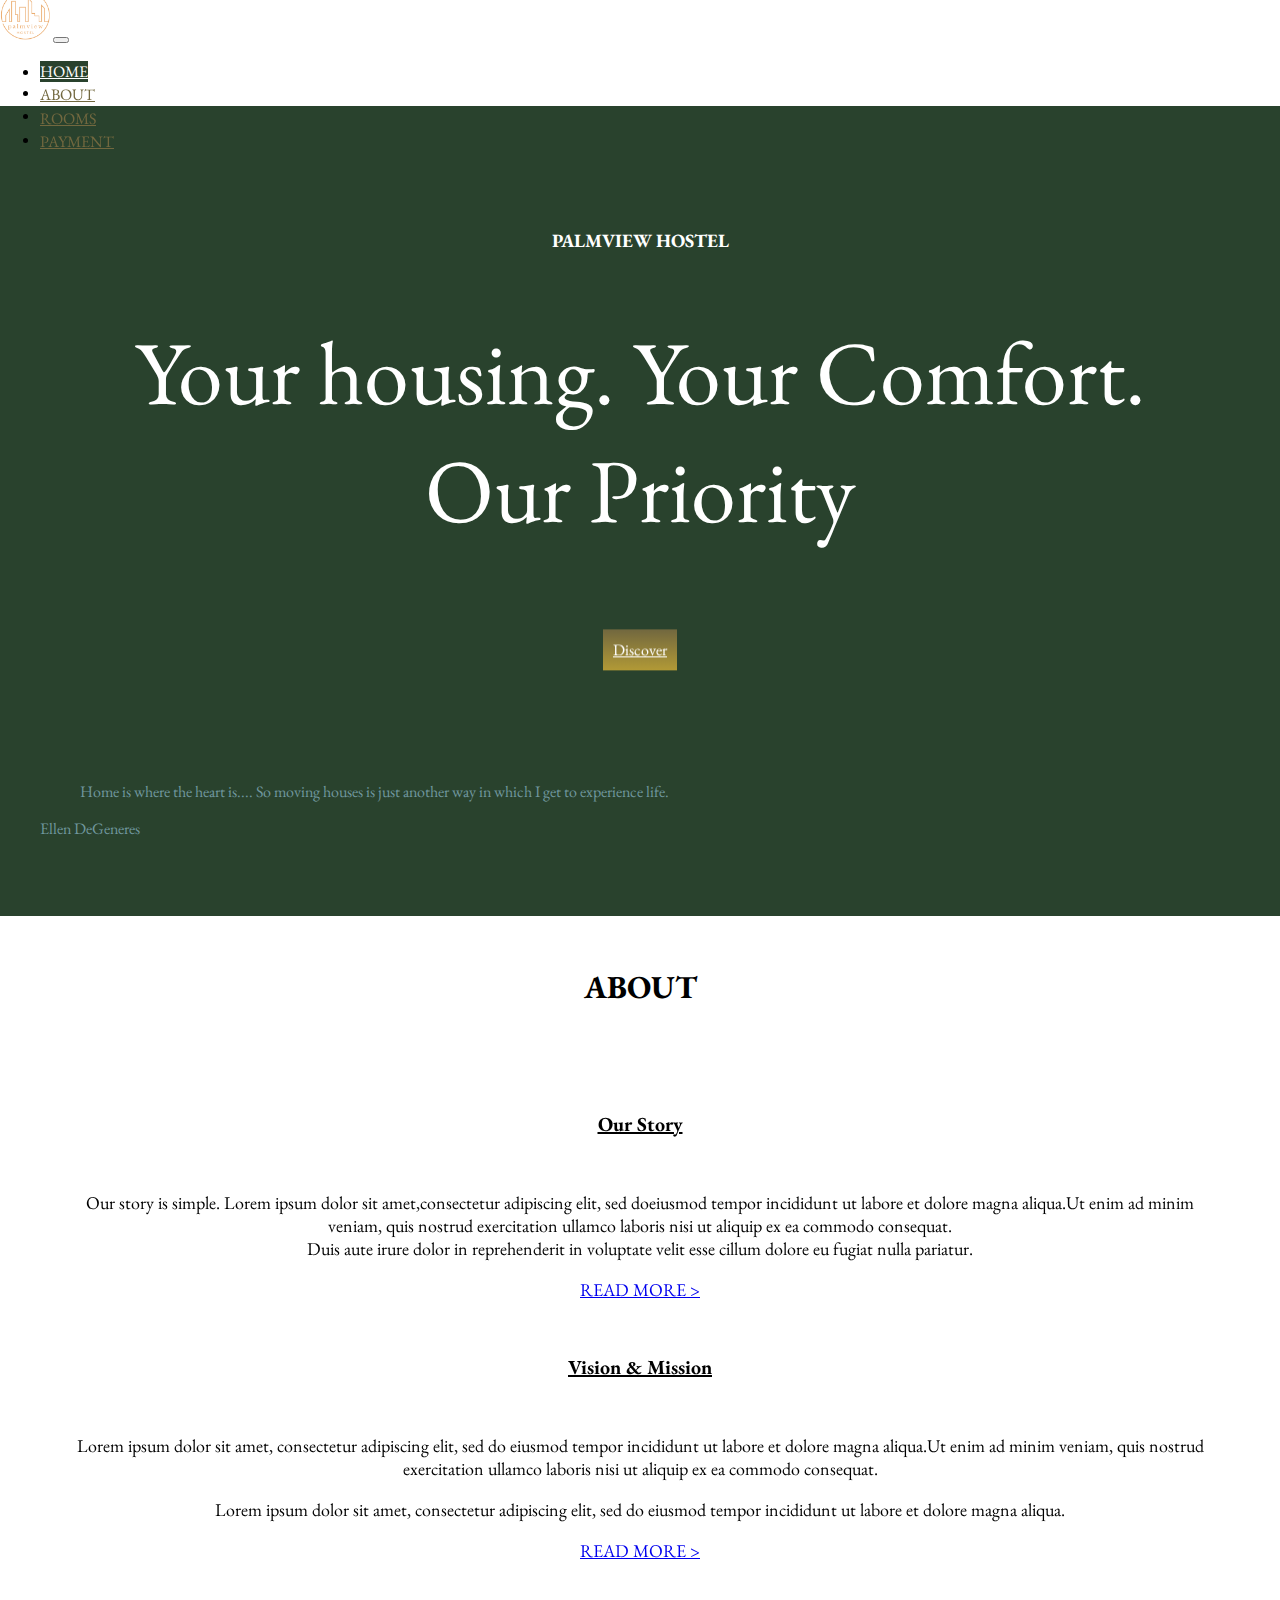
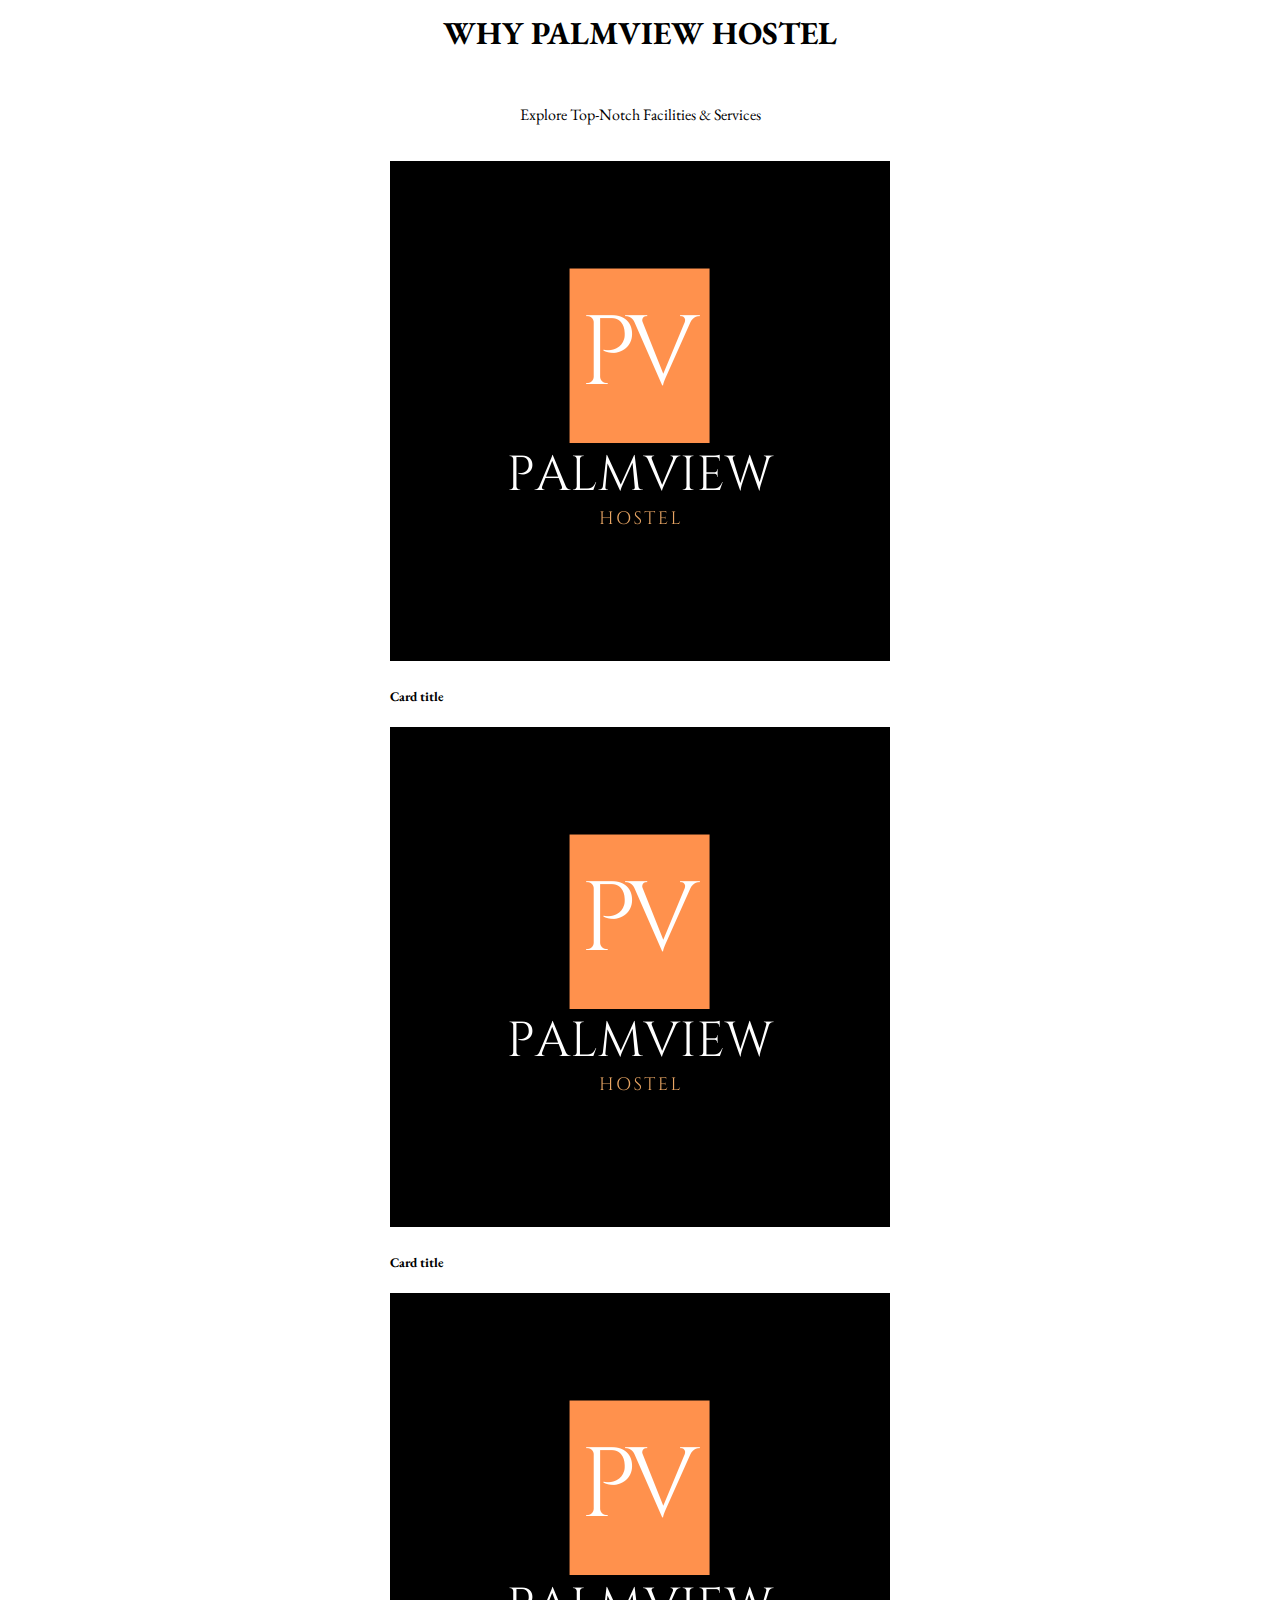
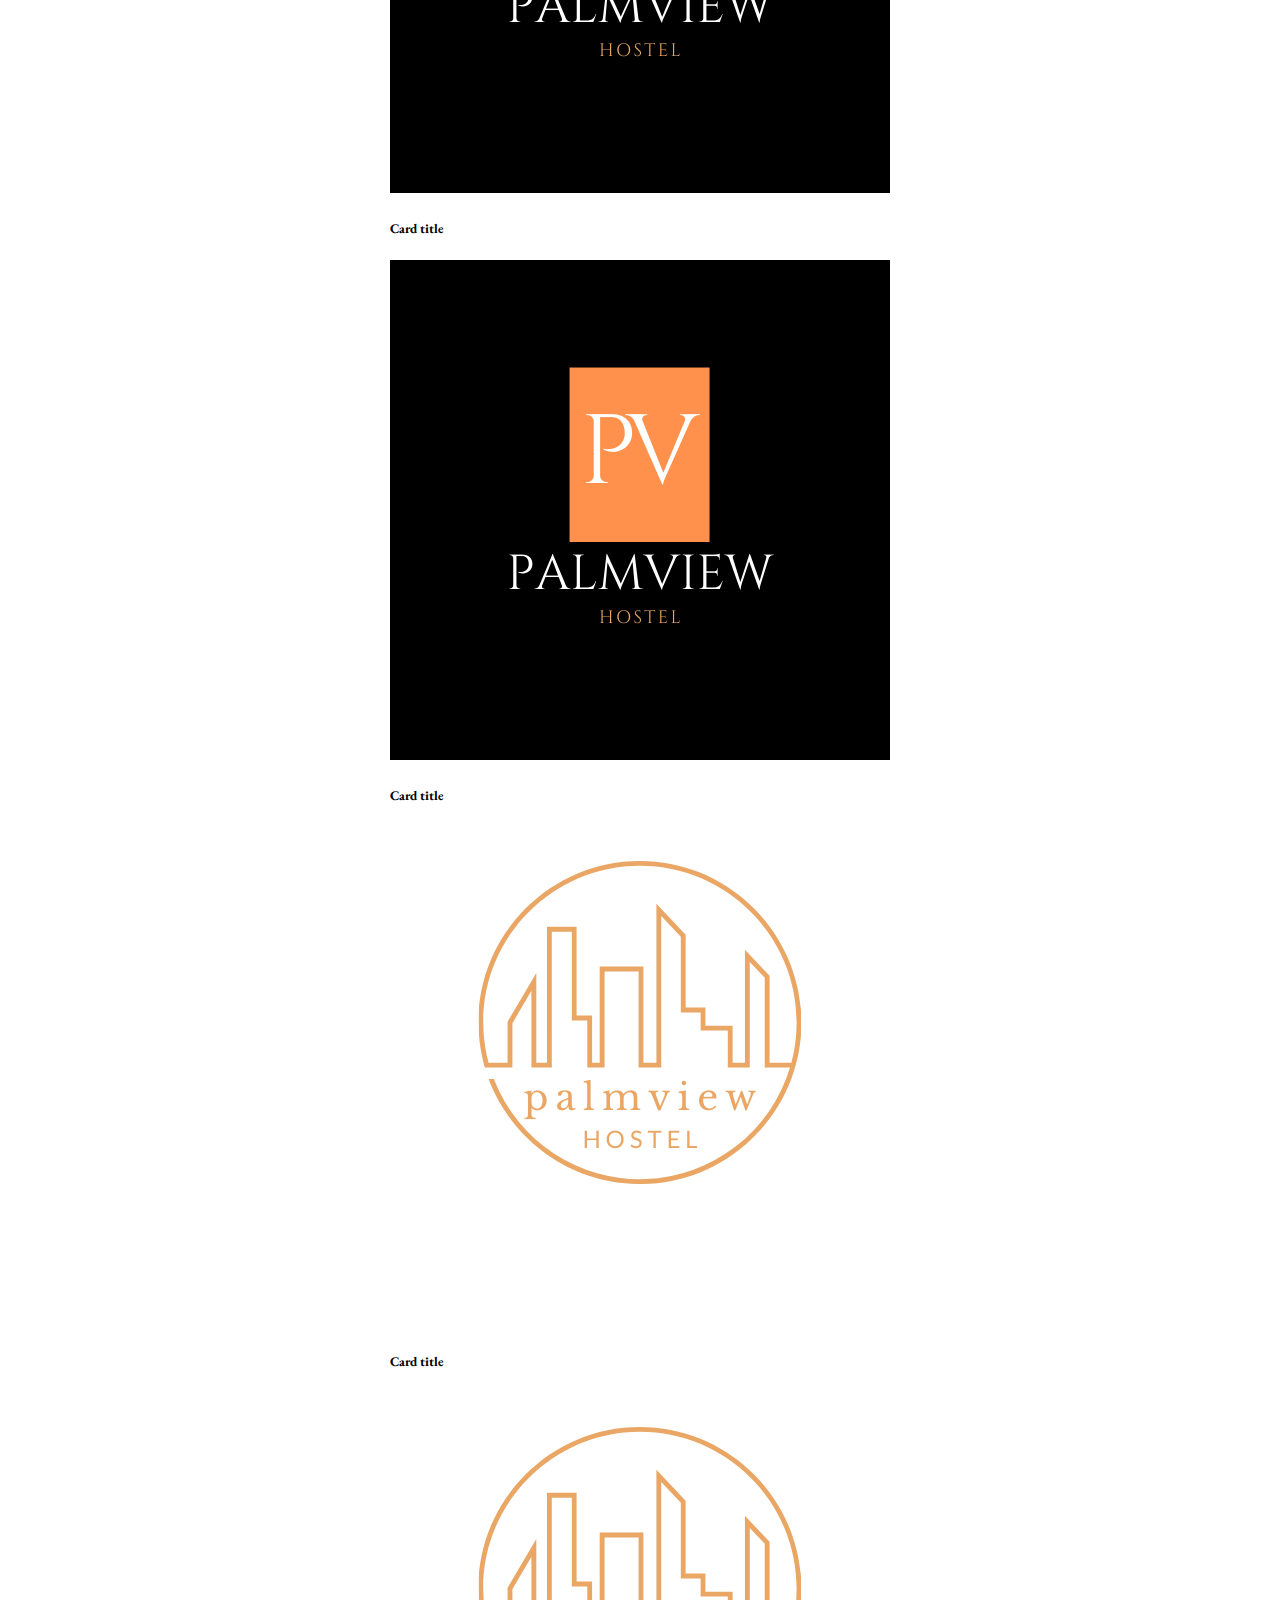
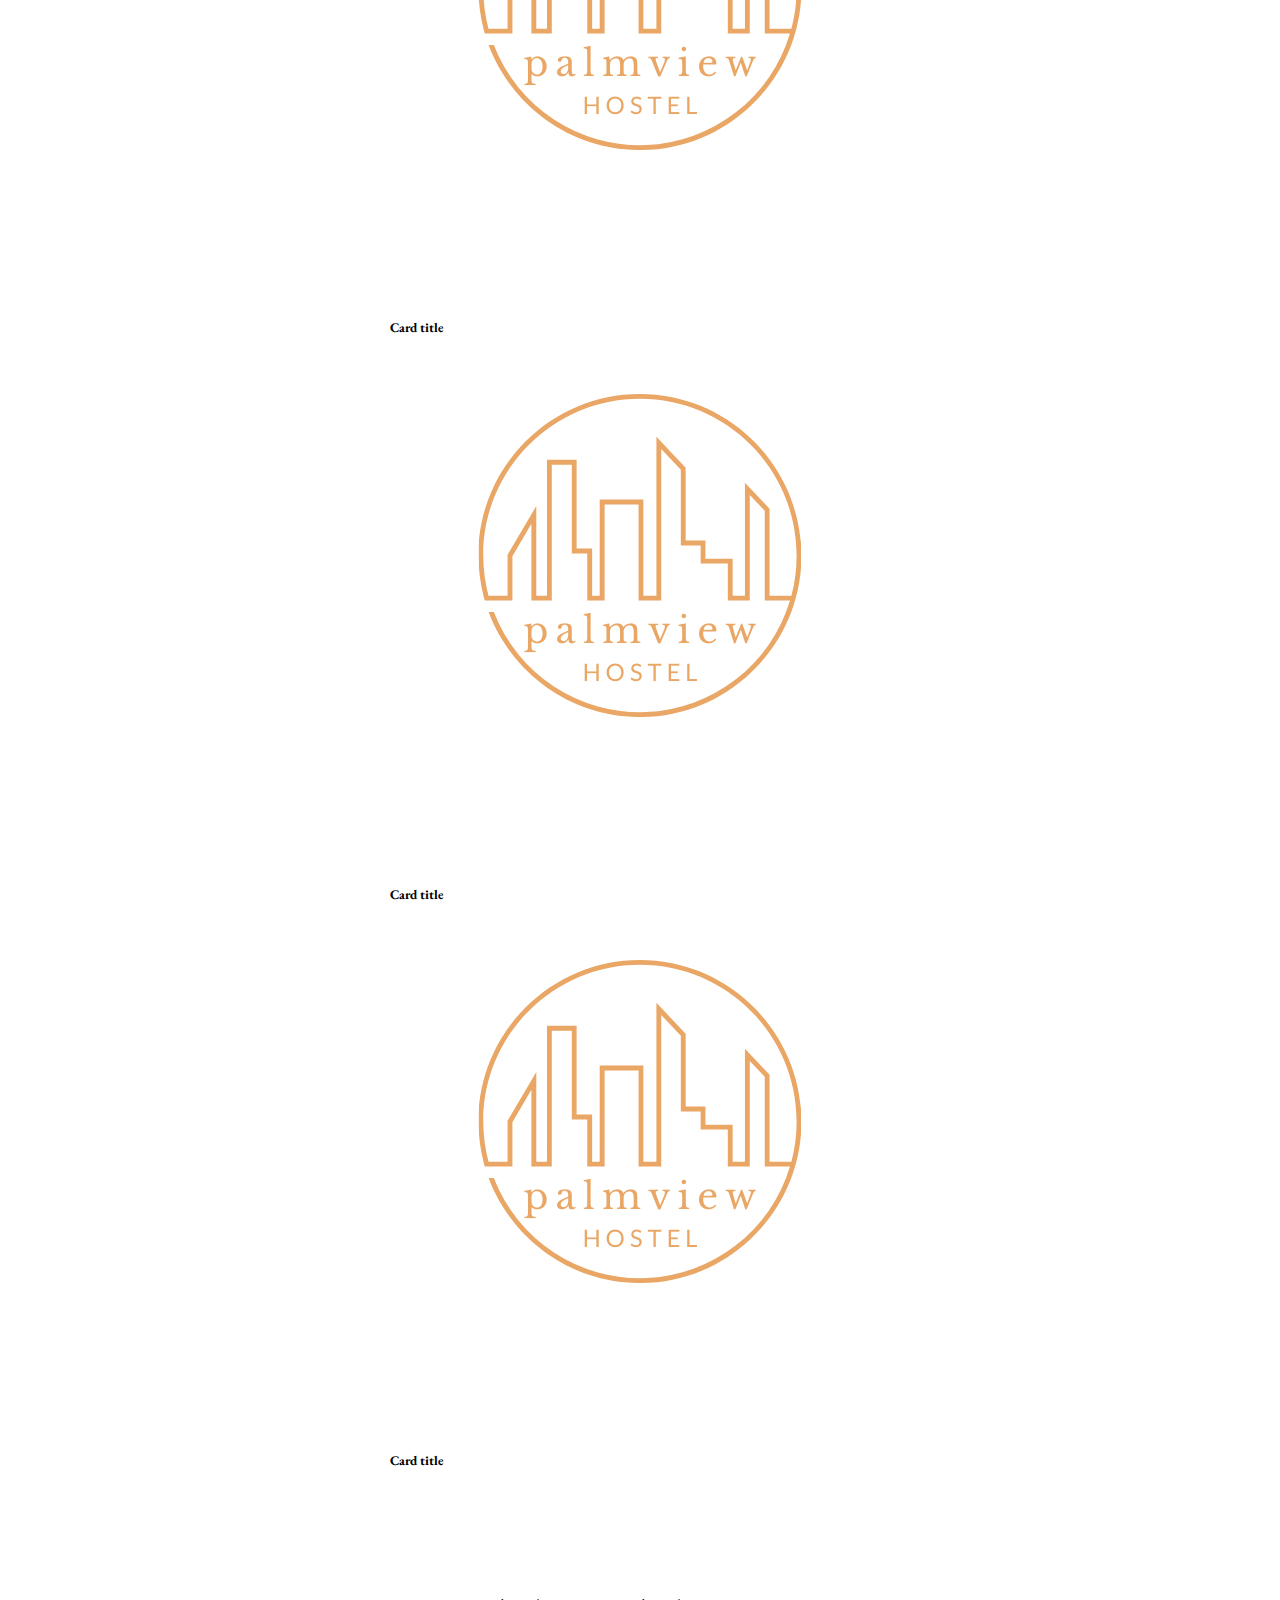
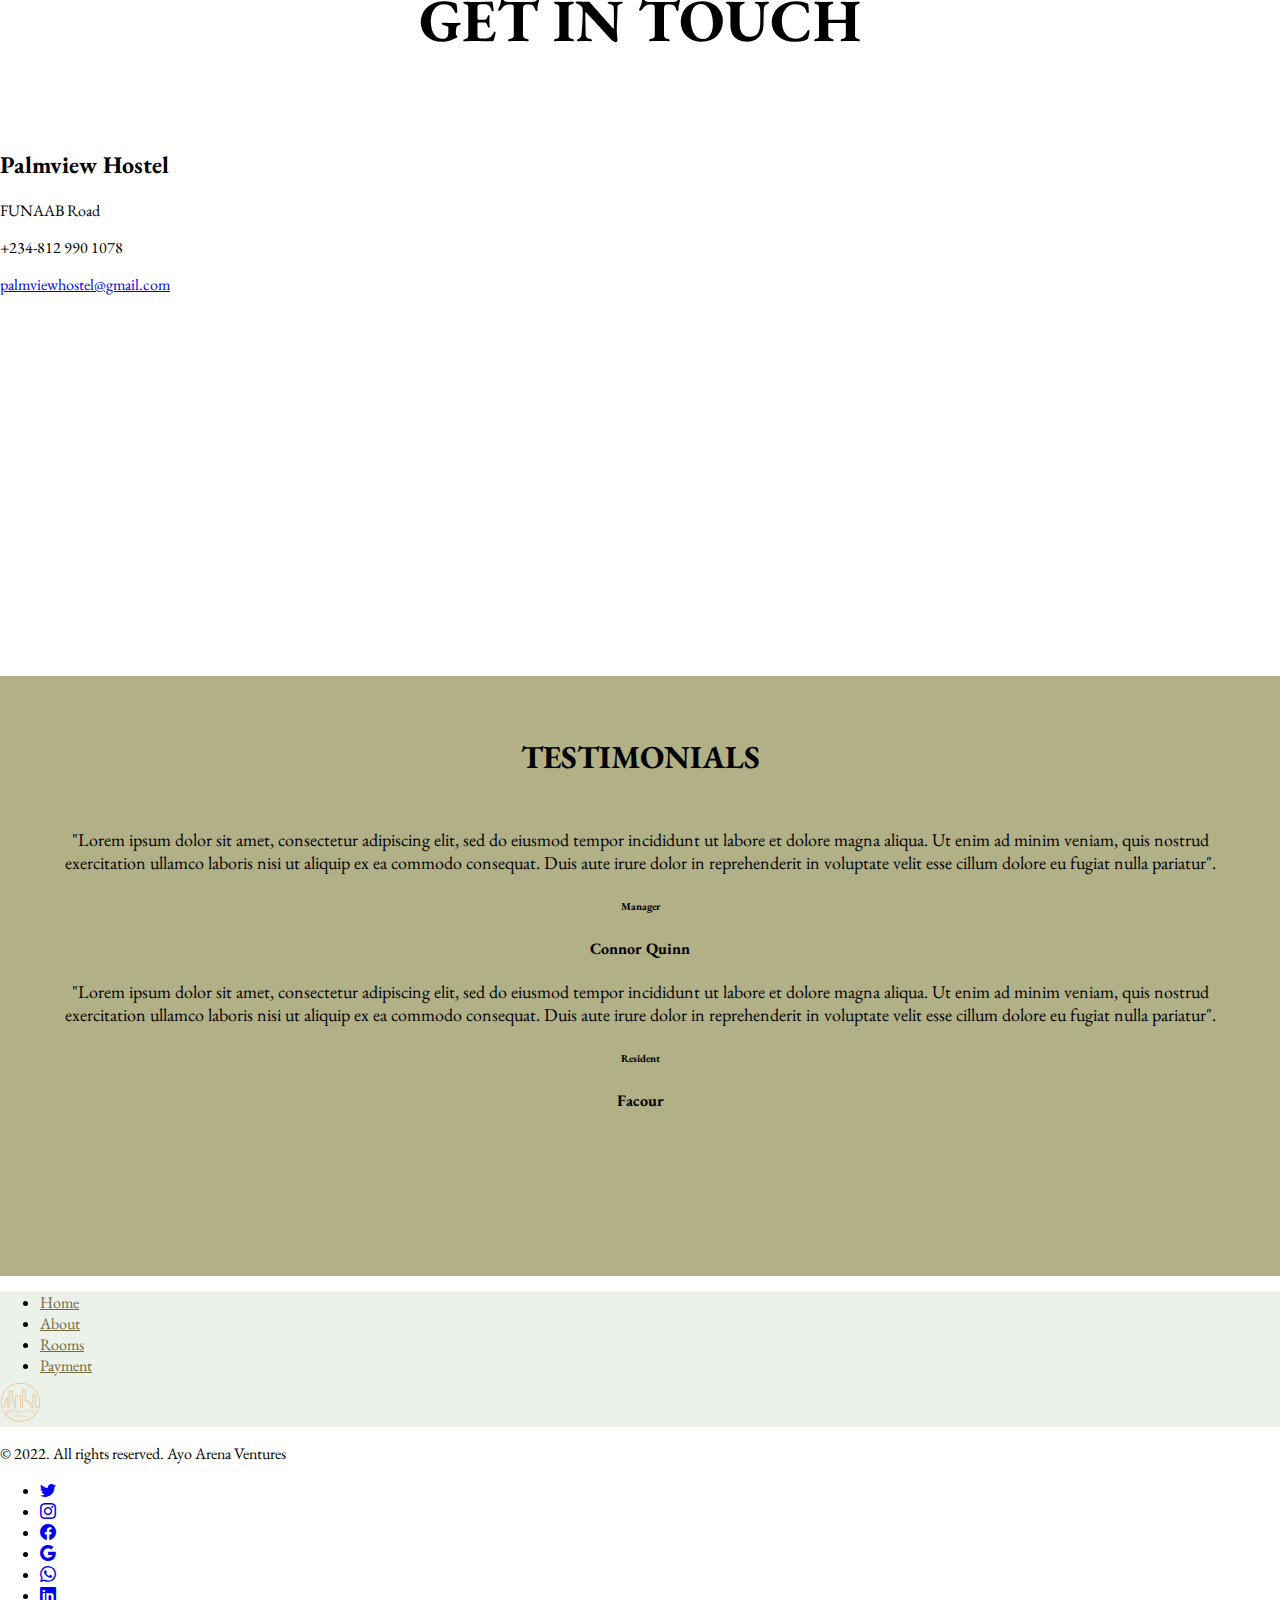
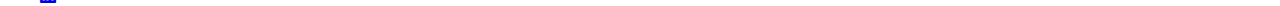
<file: index.html>
<!doctype html>
<html lang="en">
  <head>
    <!-- Required meta tags -->
    <meta charset="utf-8">
    <meta name="viewport" content="width=device-width, initial-scale=1">

    <!-- Bootstrap CSS -->
    <link href="https://cdn.jsdelivr.net/npm/bootstrap@5.1.3/dist/css/bootstrap.min.css" rel="stylesheet" integrity="sha384-1BmE4kWBq78iYhFldvKuhfTAU6auU8tT94WrHftjDbrCEXSU1oBoqyl2QvZ6jIW3" crossorigin="anonymous">
    <link rel="stylesheet" href="https://cdn.jsdelivr.net/npm/bootstrap-icons@1.7.2/font/bootstrap-icons.css">

    <link rel="preconnect" href="https://fonts.googleapis.com">
    <link rel="preconnect" href="https://fonts.gstatic.com" crossorigin>
    <link href="https://fonts.googleapis.com/css2?family=EB+Garamond&display=swap" rel="stylesheet">

    <link rel="stylesheet" href="assets/css/style.css">

    <script src="https://cdn.jsdelivr.net/npm/bootstrap@5.1.3/dist/js/bootstrap.bundle.min.js" integrity="sha384-ka7Sk0Gln4gmtz2MlQnikT1wXgYsOg+OMhuP+IlRH9sENBO0LRn5q+8nbTov4+1p" crossorigin="anonymous"></script>
   
    <title>Palmview Hostel</title>
  </head>
  <body>
      <section class="header">
        <div class="container-md">
          <header class="d-flex flex-wrap justify-content-center py-3 mb-44 border-bottom">
            <a href="index.html" class="d-flex align-items-center mb-3 mb-md-0 me-md-auto text-dark text-decoration-none">
              <img src="images/logo.png" alt="logo"></a>
              <!-- <span class="fs-4"></span> -->
            </a>
            <button class="navbar-toggler" type="button" data-bs-toggle="collapse" data-bs-target="#navbarTogglerDemo02" aria-controls="navbarTogglerDemo02" aria-expanded="false" aria-label="Toggle navigation">
              <span class="navbar-toggler-icon"></span>
            </button>
            <!-- <div class="collapse navbar-collapse" id="navbarTogglerDemo02"> -->
              <ul class="nav nav-pills">
                <li class="nav-item active"><a href="index.html" class="nav-link" aria-current="page">HOME</a></li>
                <li class="nav-item"><a href="about.html" class="nav-link hvr-underline-from-center">ABOUT</a></li>
                <li class="nav-item"><a href="rooms.html" class="nav-link hvr-underline-from-center">ROOMS</a></li>
                <li class="nav-item"><a href="payment.html" class="nav-link hvr-underline-from-center">PAYMENT</a></li>
              <!-- <li class="nav-item"><a href="#" class="nav-link">Incoming</a></li> -->
              </ul>
            </div>
          </header>
        </div>

        <div class="landing_page">
          <div class="container">
            <div class="text-box ">
              <h3>PALMVIEW HOSTEL</h3>
              <h1>Your housing. Your Comfort.<br> Our Priority</h1>
              <a class="btn btn-lg col-3 hvr-grow" href="rooms.html" role="button">Discover</a>
            </div>
            <figure class="text-end">
              <blockquote class="blockquote">
                <p>Home is where the heart is.... So moving houses is just another way in which I get to experience life.</p>
              </blockquote>
              <figcaption class="blockquote-footer">
                Ellen DeGeneres 
              </figcaption>
            </figure>
          </div>
        </div>
      </section>

      <section class="about">
        <div class="container">
          <div class="about-title-text text-center">
              <h1>ABOUT</h1>
          </div>
          <div class="about-text">
            <div class="row">
              <div class="col-md-6 hvr-grow">
                <h5><u>Our Story</u></h5>
                <p class="text-start">Our story is simple. Lorem ipsum dolor sit amet,consectetur adipiscing elit, sed doeiusmod tempor incididunt ut labore et dolore magna aliqua.Ut enim ad minim veniam, quis nostrud exercitation ullamco laboris nisi ut aliquip ex ea commodo consequat.
                  <br class="text-start">Duis aute irure dolor in reprehenderit in voluptate velit esse cillum dolore eu fugiat nulla pariatur. </p>
                  <a class="btn btn-outline-dark" href="about.html" role="button">READ MORE &gt;</a>
              </div>
              <div class="col-md-6"></div>
            </div>
            <div class="row my-5">
              <div class="col-md-6"> </div>
              <div class="col-md-6 hvr-grow">
                <h5><u>Vision & Mission</u></h5>
                <p class="text-start">Lorem ipsum dolor sit amet, consectetur adipiscing elit, sed do eiusmod tempor incididunt ut labore et dolore magna aliqua.Ut enim ad minim veniam, quis nostrud exercitation ullamco laboris nisi ut aliquip ex ea commodo consequat.</p>
                <p class="text-start">Lorem ipsum dolor sit amet, consectetur adipiscing elit, sed do eiusmod tempor incididunt ut labore et dolore magna aliqua.</p>
                <a class="btn btn-outline-dark" href="about.html" role="button">READ MORE &gt;</a>
              </div> 
            </div>
          </div>
        </div>

        <div class="container">
          <div class="services text-center">
            <h1> WHY PALMVIEW HOSTEL</h1>
          </div>
          <p class="services-text">Explore Top-Notch Facilities & Services</p>
          <div id="carouselExampleSlidesOnly" class="carousel slide" data-bs-ride="carousel">
            <div class="carousel-inner">
              <div class="carousel-item active">
                <div class="row row-cols-1 row-cols-md-4 g-4">
                  <div class="col">
                    <div class="card h-100">
                      <img src="images/palmview.png" class="card-img-top" alt="...">
                      <div class="card-body">
                        <h5 class="card-title text-center">Card title</h5>
                      </div>
                    </div>
                  </div>
                  <div class="col">
                    <div class="card h-100">
                      <img src="images/palmview.png" class="card-img-top" alt="...">
                      <div class="card-body">
                        <h5 class="card-title text-center">Card title</h5>
                      </div>
                    </div>
                  </div>
                  <div class="col">
                    <div class="card h-100">
                      <img src="images/palmview.png" class="card-img-top" alt="...">
                      <div class="card-body">
                        <h5 class="card-title text-center">Card title</h5>
                      </div>
                    </div>
                  </div>
                  <div class="col">
                    <div class="card h-100">
                      <img src="images/palmview.png" class="card-img-top" alt="...">
                      <div class="card-body">
                        <h5 class="card-title text-center">Card title</h5>
                      </div>
                    </div>
                  </div>
                </div>
              </div>
              <div class="carousel-item">
                <div class="row row-cols-1 row-cols-md-4 g-4">
                  <div class="col">
                    <div class="card h-100">
                      <img src="images/PV.png" class="card-img-top" alt="...">
                      <div class="card-body">
                        <h5 class="card-title text-center">Card title</h5>
                      </div>
                    </div>
                  </div>
                  <div class="col">
                    <div class="card h-100">
                      <img src="images/PV.png" class="card-img-top" alt="...">
                      <div class="card-body">
                        <h5 class="card-title text-center">Card title</h5>
                      </div>
                    </div>
                  </div>
                  <div class="col">
                    <div class="card h-100">
                      <img src="images/PV.png" class="card-img-top" alt="...">
                      <div class="card-body">
                        <h5 class="card-title text-center">Card title</h5>
                      </div>
                    </div>
                  </div>
                  <div class="col">
                    <div class="card h-100">
                      <img src="images/PV.png" class="card-img-top" alt="...">
                      <div class="card-body">
                        <h5 class="card-title text-center">Card title</h5>
                      </div>
                    </div>
                  </div>
                </div>
              </div>
            </div>
          </div>
        </div>

        <div class="container">
          <div class="location">
            <h1>GET IN TOUCH</h1>
          </div>
          <div class="row align-items-center">
            <div class="col-md-6">
              <div class="address">
                <h2 class="">Palmview Hostel</h2>
                <p class="">FUNAAB Road</p>
                <p class="">+234-812 990 1078</p>
                <p class="">
                  <a href="mailto:palmviewhostel@gmail.com">palmviewhostel@gmail.com</a>
                </p>
              </div>
            </div>
            <div class="col-md-6">
              <div class="address">
                <iframe src="https://www.google.com/maps/embed?pb=!1m14!1m12!1m3!1d63341.58809917395!2d3.35872!3d7.143424!2m3!1f0!2f0!3f0!3m2!1i1024!2i768!4f13.1!5e0!3m2!1sen!2sng!4v1626821930050!5m2!1sen!2sng"  style="border:0;" allowfullscreen="" loading="lazy", alt="google-maps-address"></iframe>
              </div>
            </div>    
          </div> 
        </div>
        
        <div class="testimonials">
          <div class="container">
            <h1>TESTIMONIALS</h1>
            <div id="carouselExampleSlidesOnly" class="carousel slide" data-bs-ride="carousel">
              <div class="carousel-inner">
                <div class="carousel-item active container">
                  <p class="text-align-center">"Lorem ipsum dolor sit amet, consectetur adipiscing elit, sed do eiusmod tempor incididunt ut labore et dolore magna aliqua. Ut enim ad minim veniam, quis nostrud exercitation ullamco laboris nisi ut aliquip ex ea commodo consequat. Duis aute irure dolor in reprehenderit in voluptate velit esse cillum dolore eu fugiat nulla pariatur".</p>
                  <h6 class="text-align-center">Manager</h6>
                  <h4 class="text-align-center">Connor Quinn<br>
                </div>
                <div class="carousel-item container">
                <p class="text-align-center">"Lorem ipsum dolor sit amet, consectetur adipiscing elit, sed do eiusmod tempor incididunt ut labore et dolore magna aliqua. Ut enim ad minim veniam, quis nostrud exercitation ullamco laboris nisi ut aliquip ex ea commodo consequat. Duis aute irure dolor in reprehenderit in voluptate velit esse cillum dolore eu fugiat nulla pariatur".</p>
                  <h6 class="text-align-center">Resident</h6>
                  <h4 class="text-align-center">Facour<br>
                </div>
              </div>
            </div>
          </div>
        </div>
        
      </section>

      <footer class="py-2s">
        <div class="container">
          <ul class="nav justify-content-center border-bottom pb- mb-2">
            <li class="nav-item"><a href="index.html" class="nav-link px-2 text-decoration-none text-mut">Home</a></li>
            <li class="nav-item"><a href="about.html" class="nav-link px-2 text-mute">About</a></li>
            <li class="nav-item"><a href="rooms.html" class="nav-link px-2 text-mute">Rooms</a></li>
            <li class="nav-item"><a href="payment.html" class="nav-link px-2 text-mute">Payment</a></li>
            <!-- <li class="nav-item"><a href="#" class="nav- link px-2 text-mute">laolj</a></li> -->
          </ul>
  
          <div class="row align-items-center justify-content-center">
              <div class="col-md-6">
                <div class="copy d-flex align-items-center">
                  <a href="index.html" class="mb-3 me-2 mb-md-2 text-decoration-none">
                    <img src="images/logo.png" alt="logo" class="logo">
                  </a>
                  <p class="text-muted">&copy; 2022. All rights reserved. Ayo Arena Ventures</p>
                </div>
              </div>
              <div class="col-md-6">
                <ul class="social list-unstyled d-flex align-items-center justify-content-end">
                  <li class="ms-3"><a class="text-muted" href="www.twitter.com"><i class="bi bi-twitter"></i></a></li>
                  <li class="ms-3"><a class="text-muted" href="www.instagram.com"><i class="bi bi-instagram"></i></a></li>
                  <li class="ms-3"><a class="text-muted" href="www.facebook.com"><i class="bi bi-facebook"></i></a></li>
                  <li class="ms-3"><a class="text-muted" href="www.google.com"><i class="bi bi-google"></i></a></li>
                  <li class="ms-3"><a class="text-muted" href="whatsapp.com"><i class="bi bi-whatsapp"></i></a></li>
                  <li class="ms-3"><a class="text-muted" href="www.linkedin.com"><i class="bi bi-linkedin"></i></a></li>
                </ul>
              </div>
          </div>
        </div>       
      </footer>    

  </body>
</html>
</file>
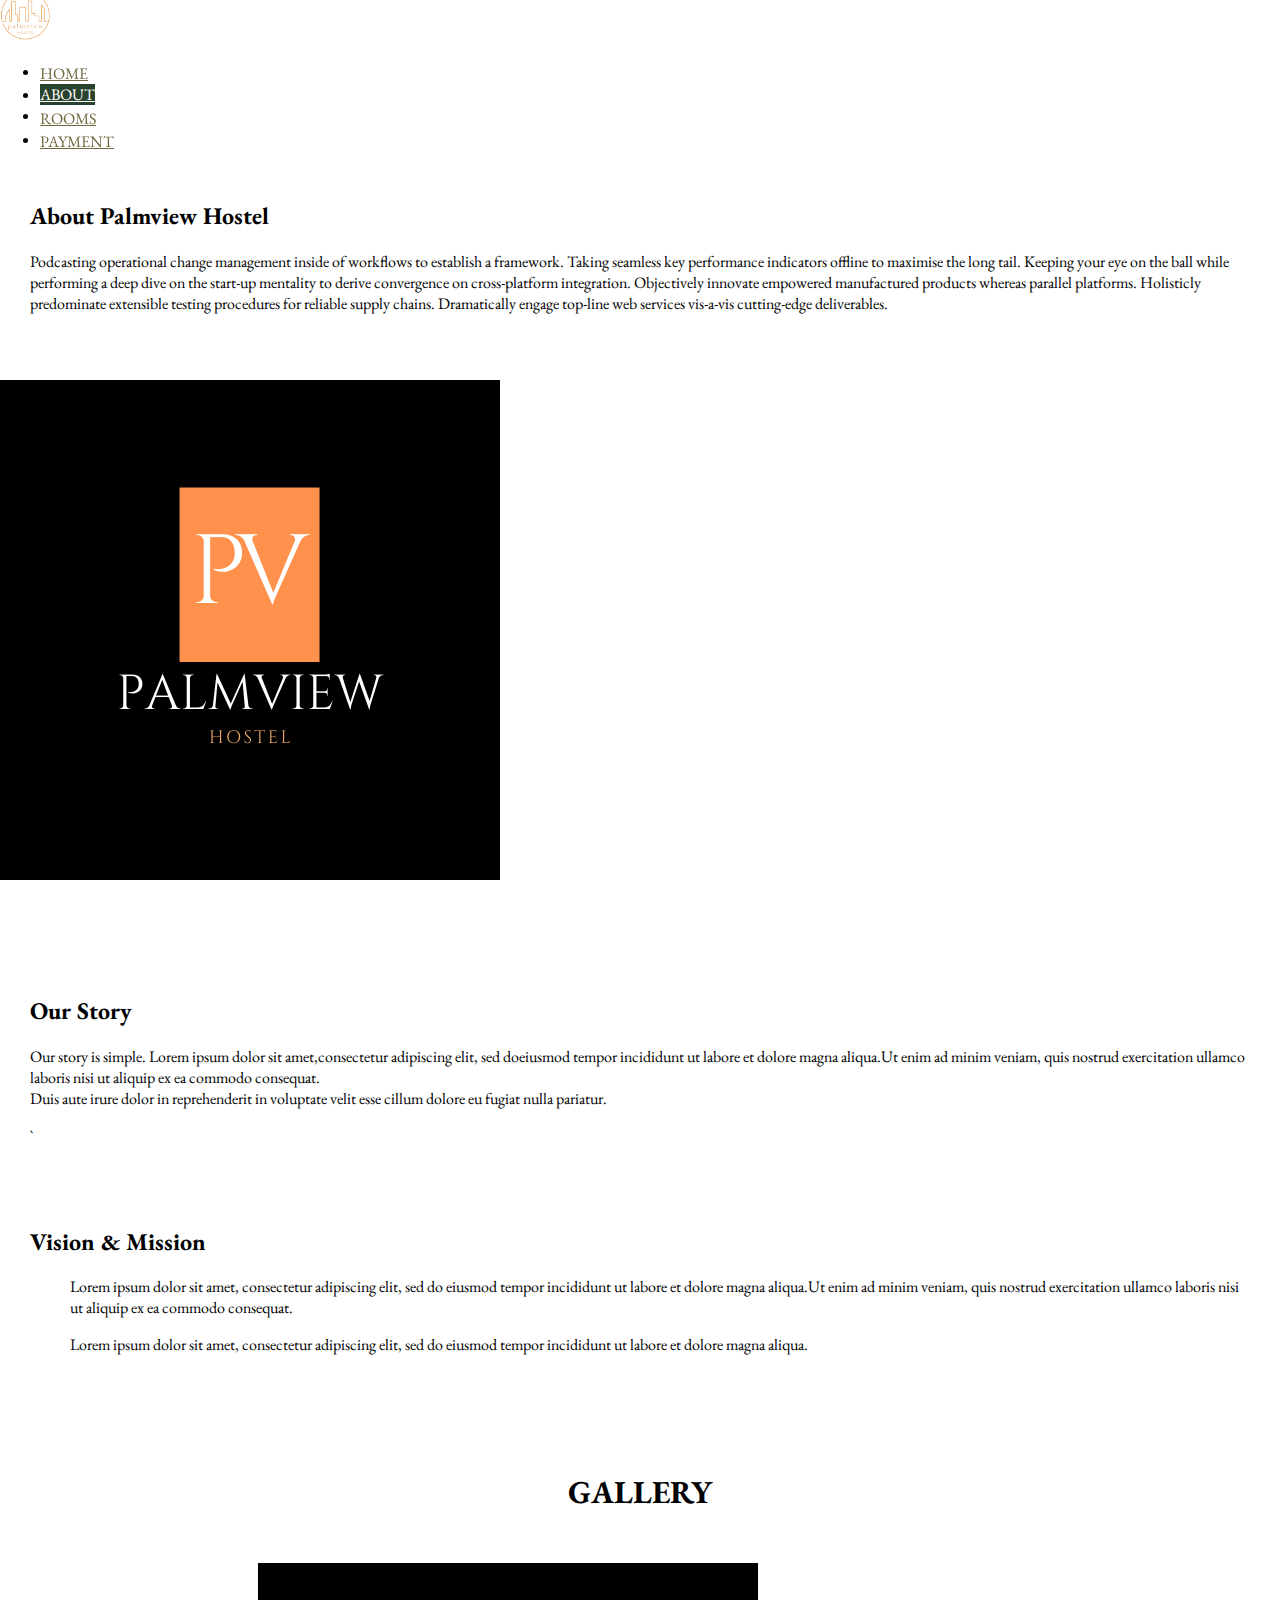
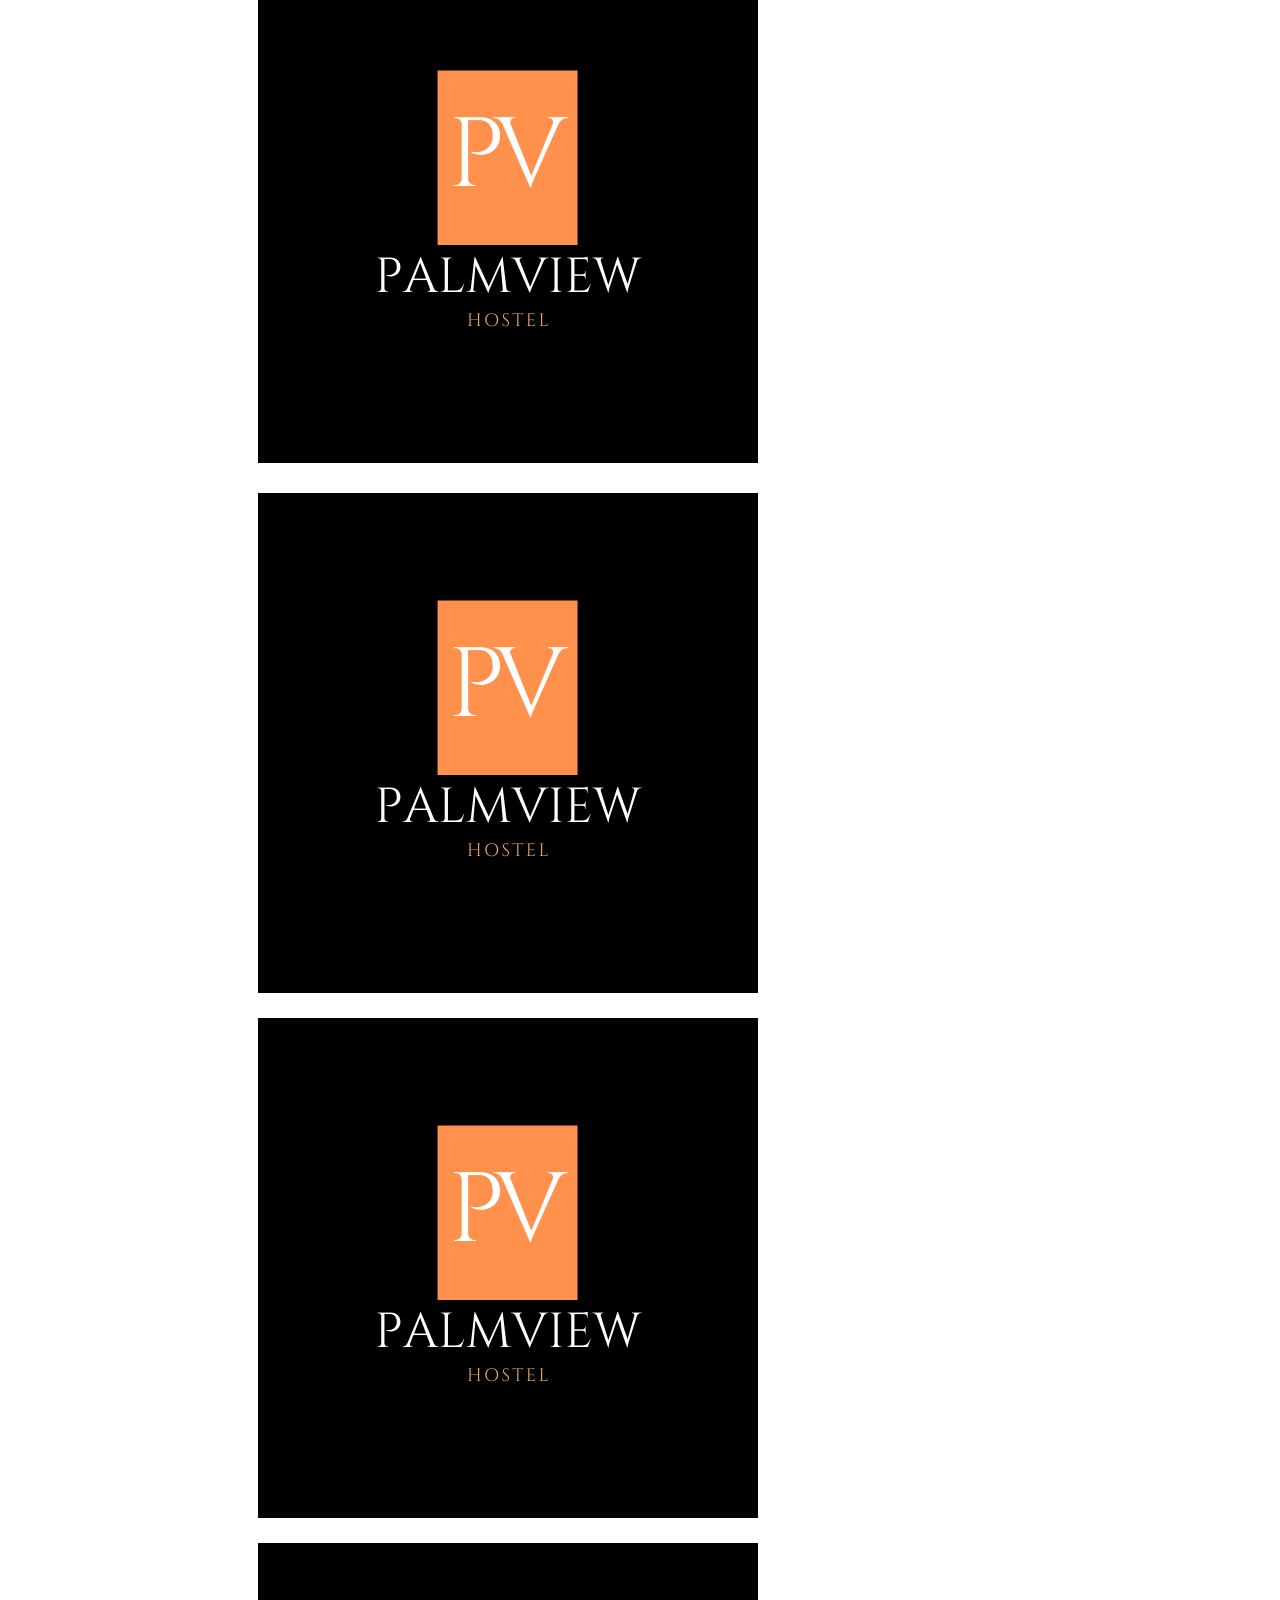
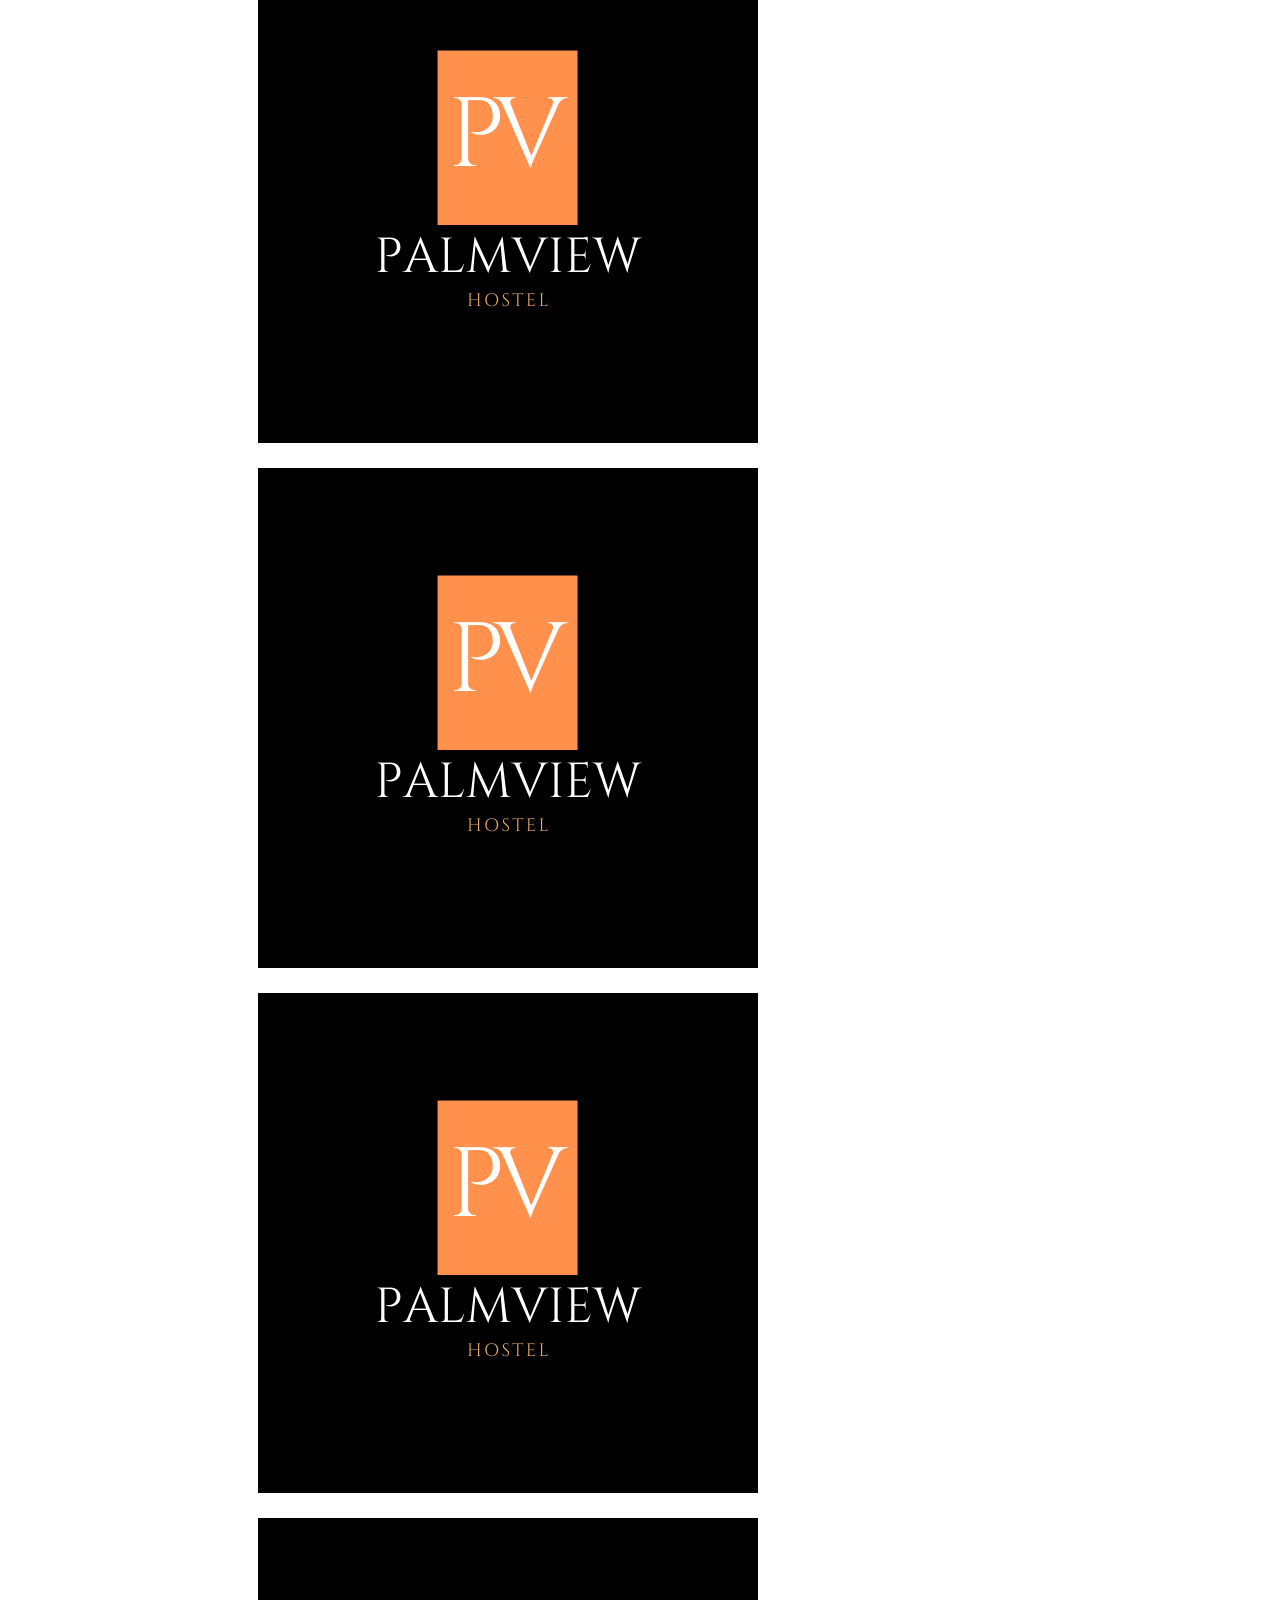
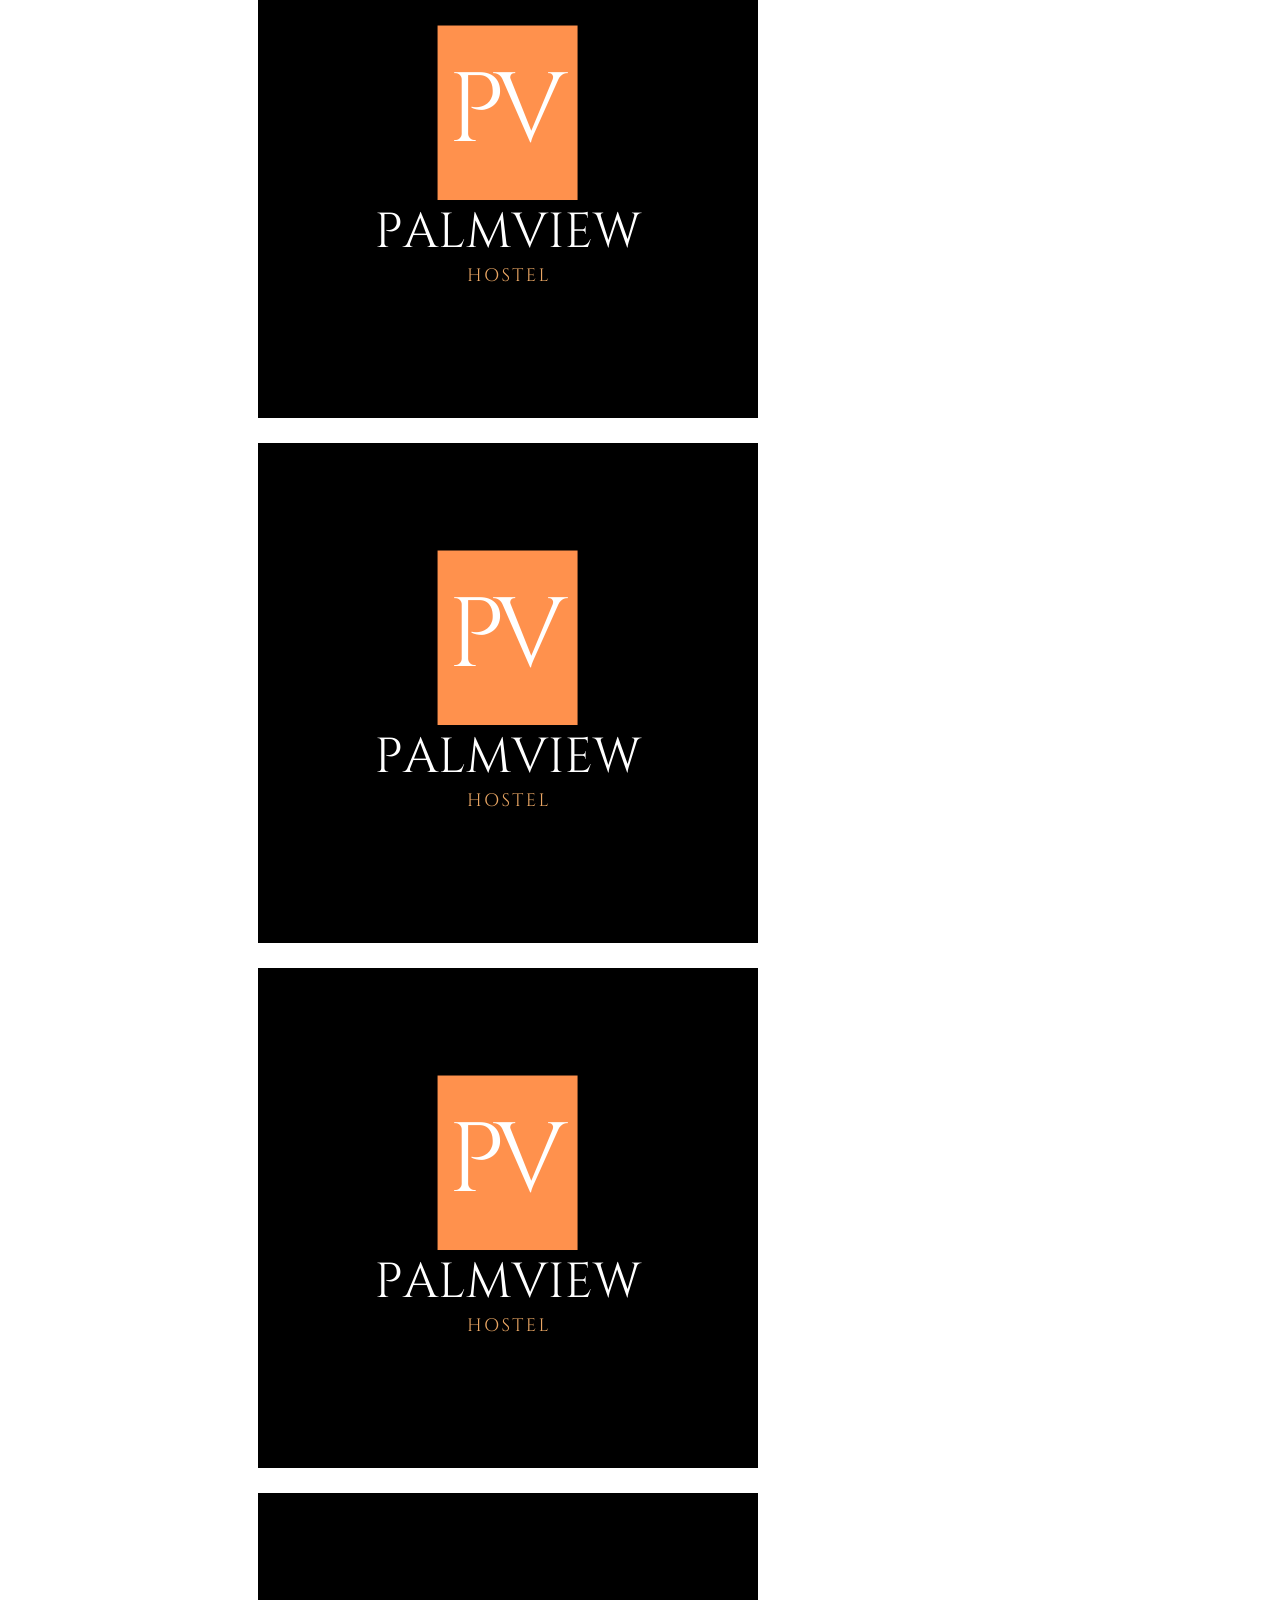
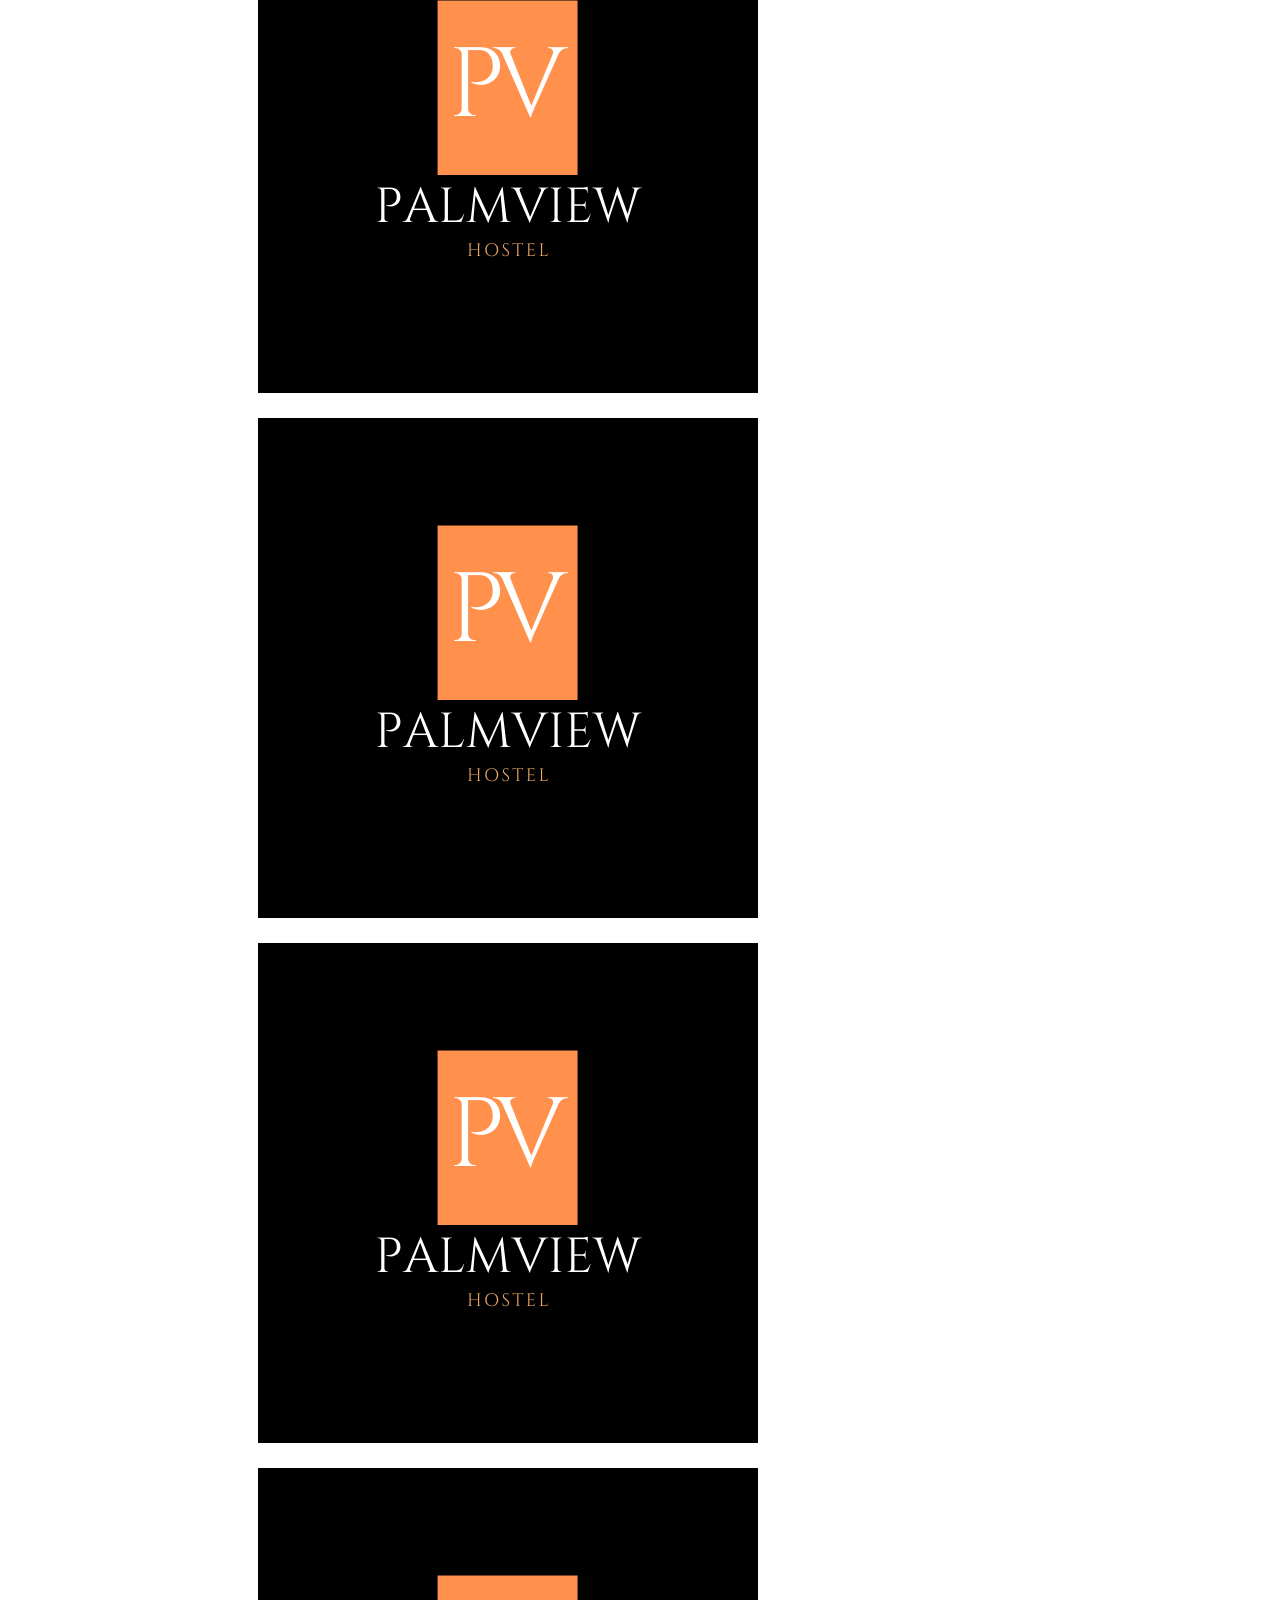
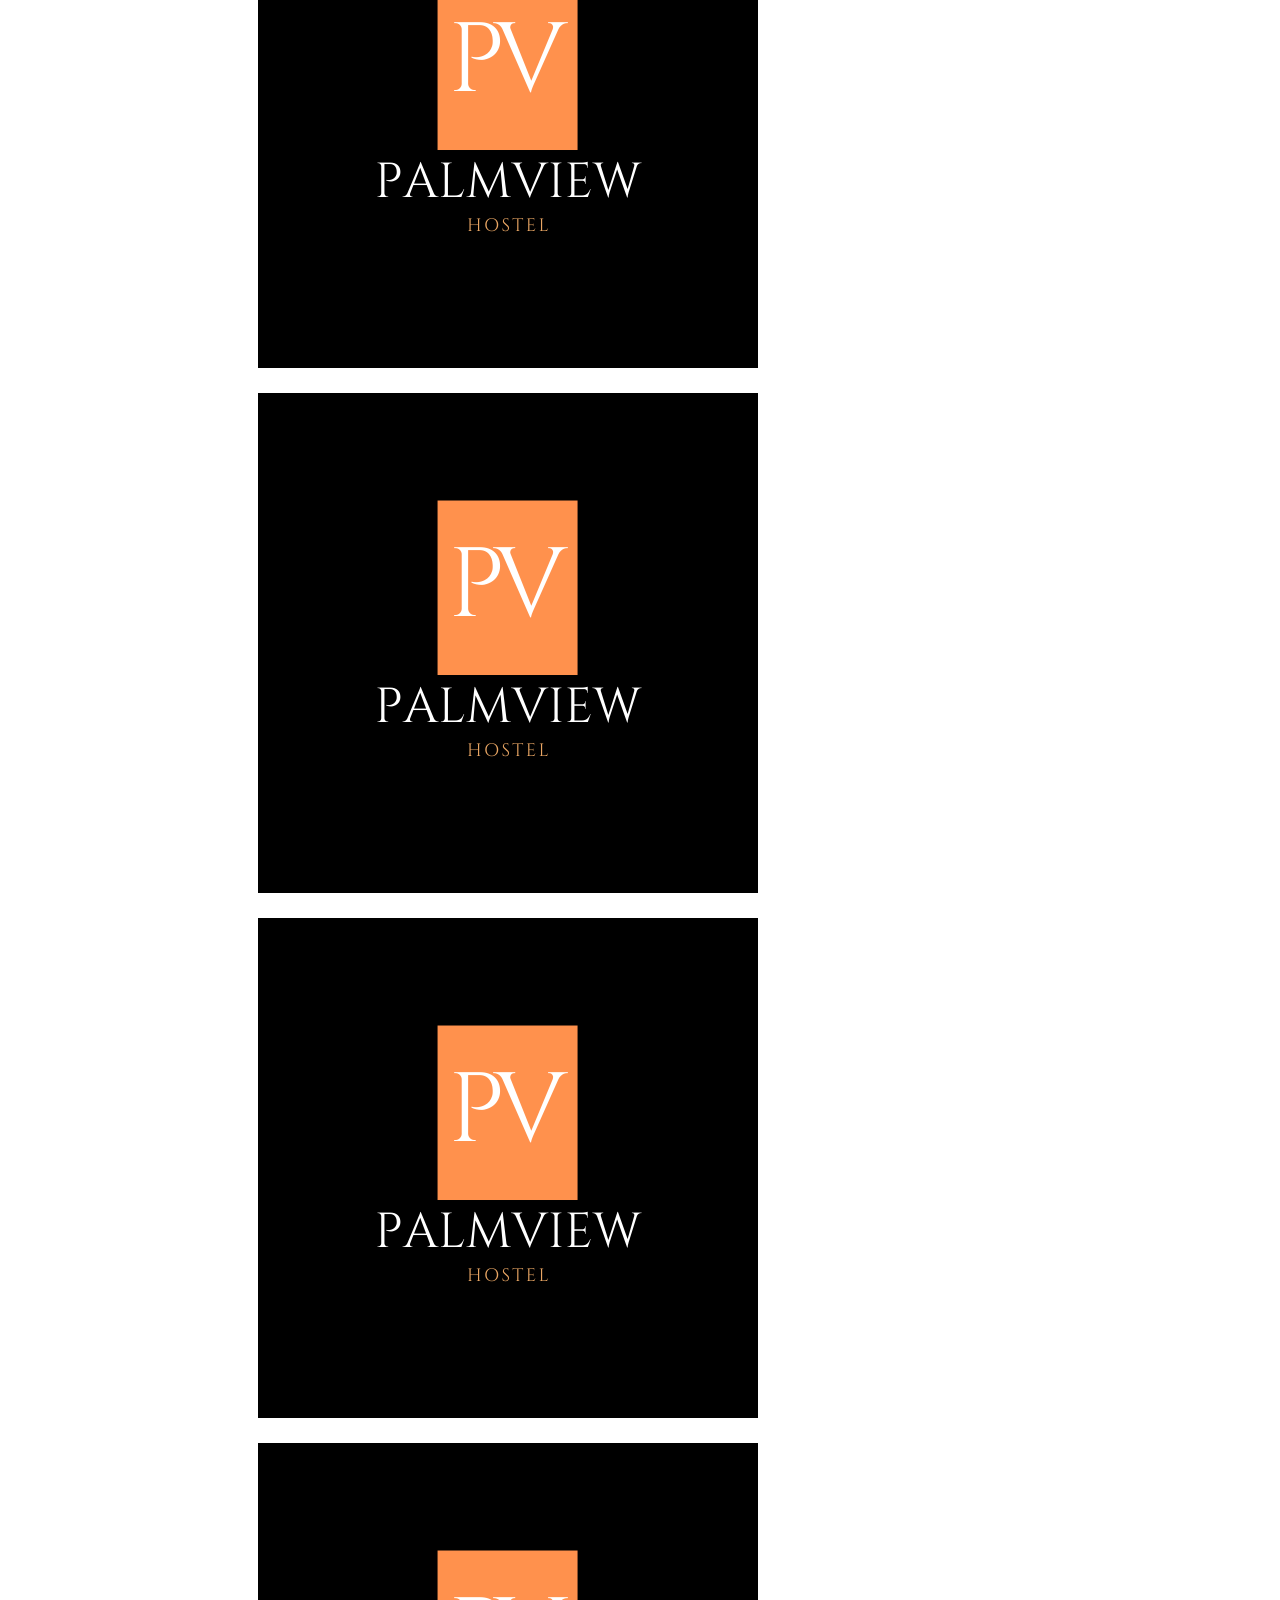
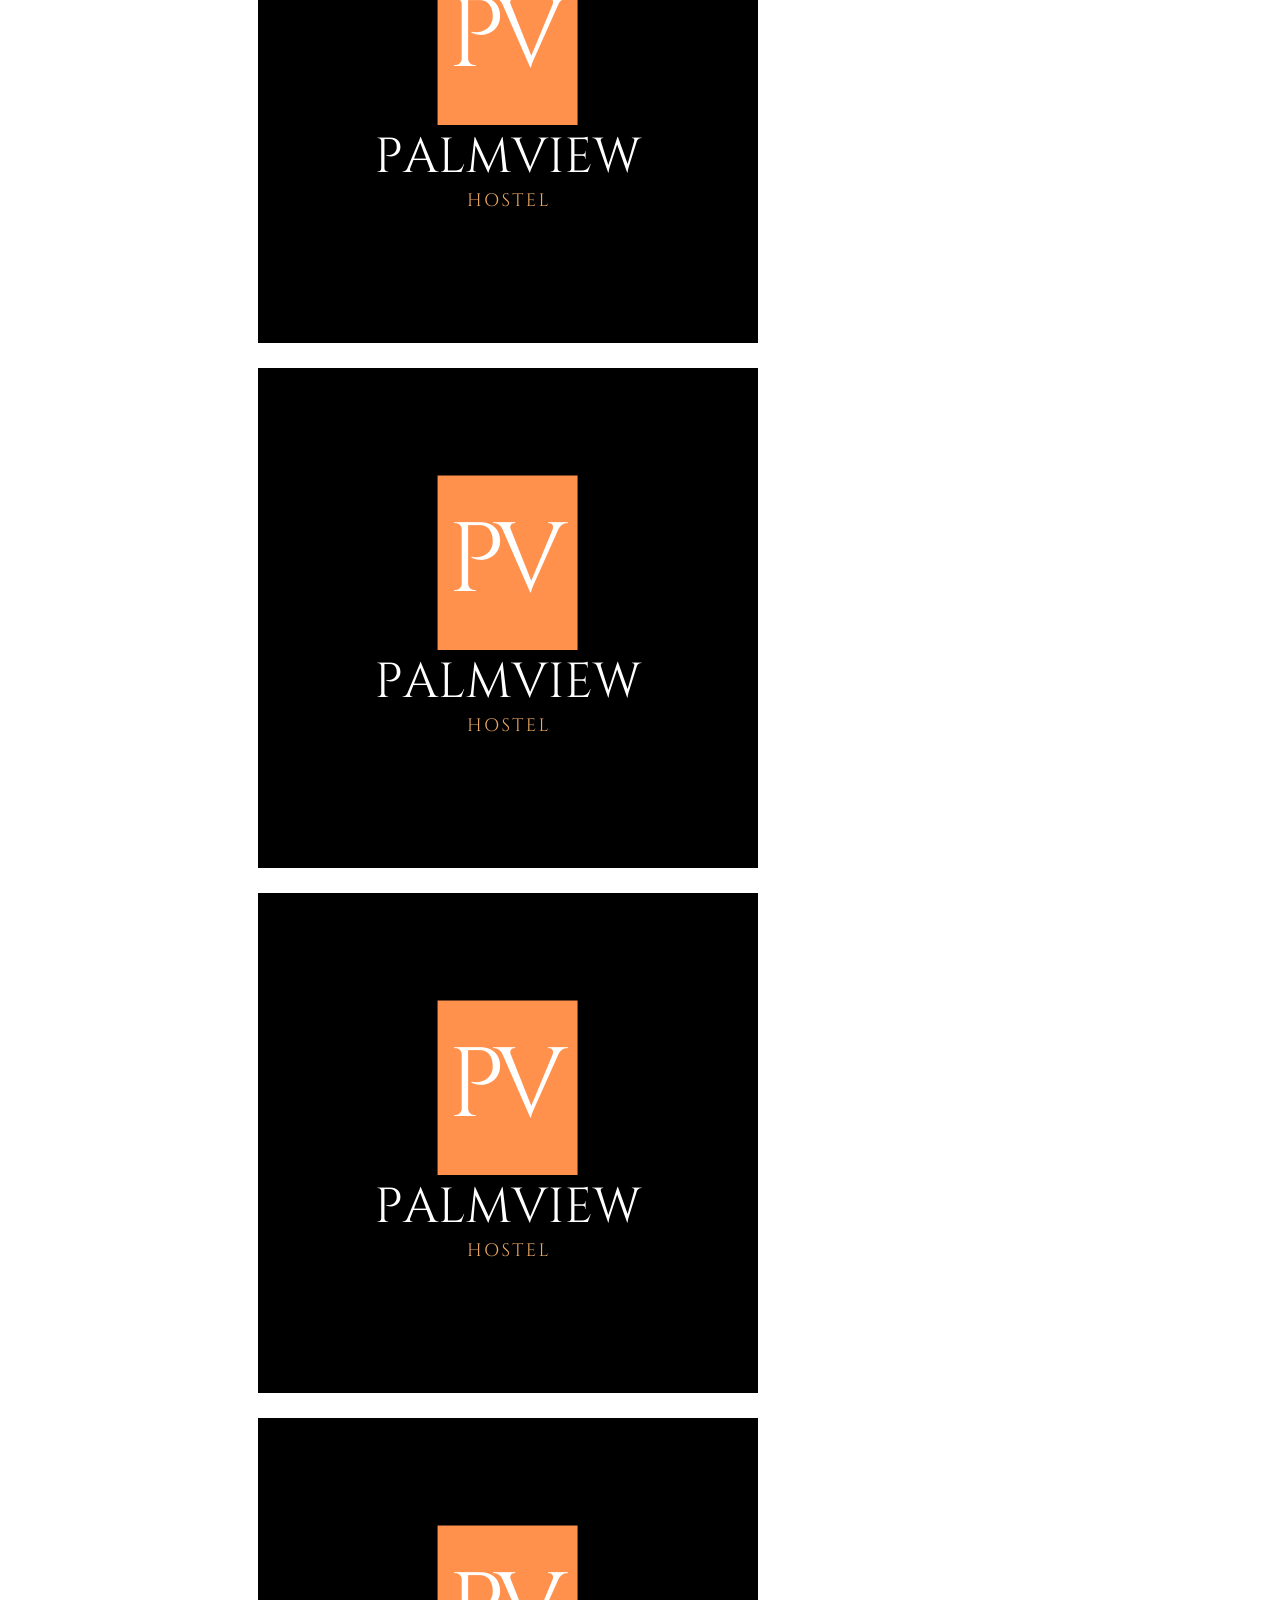
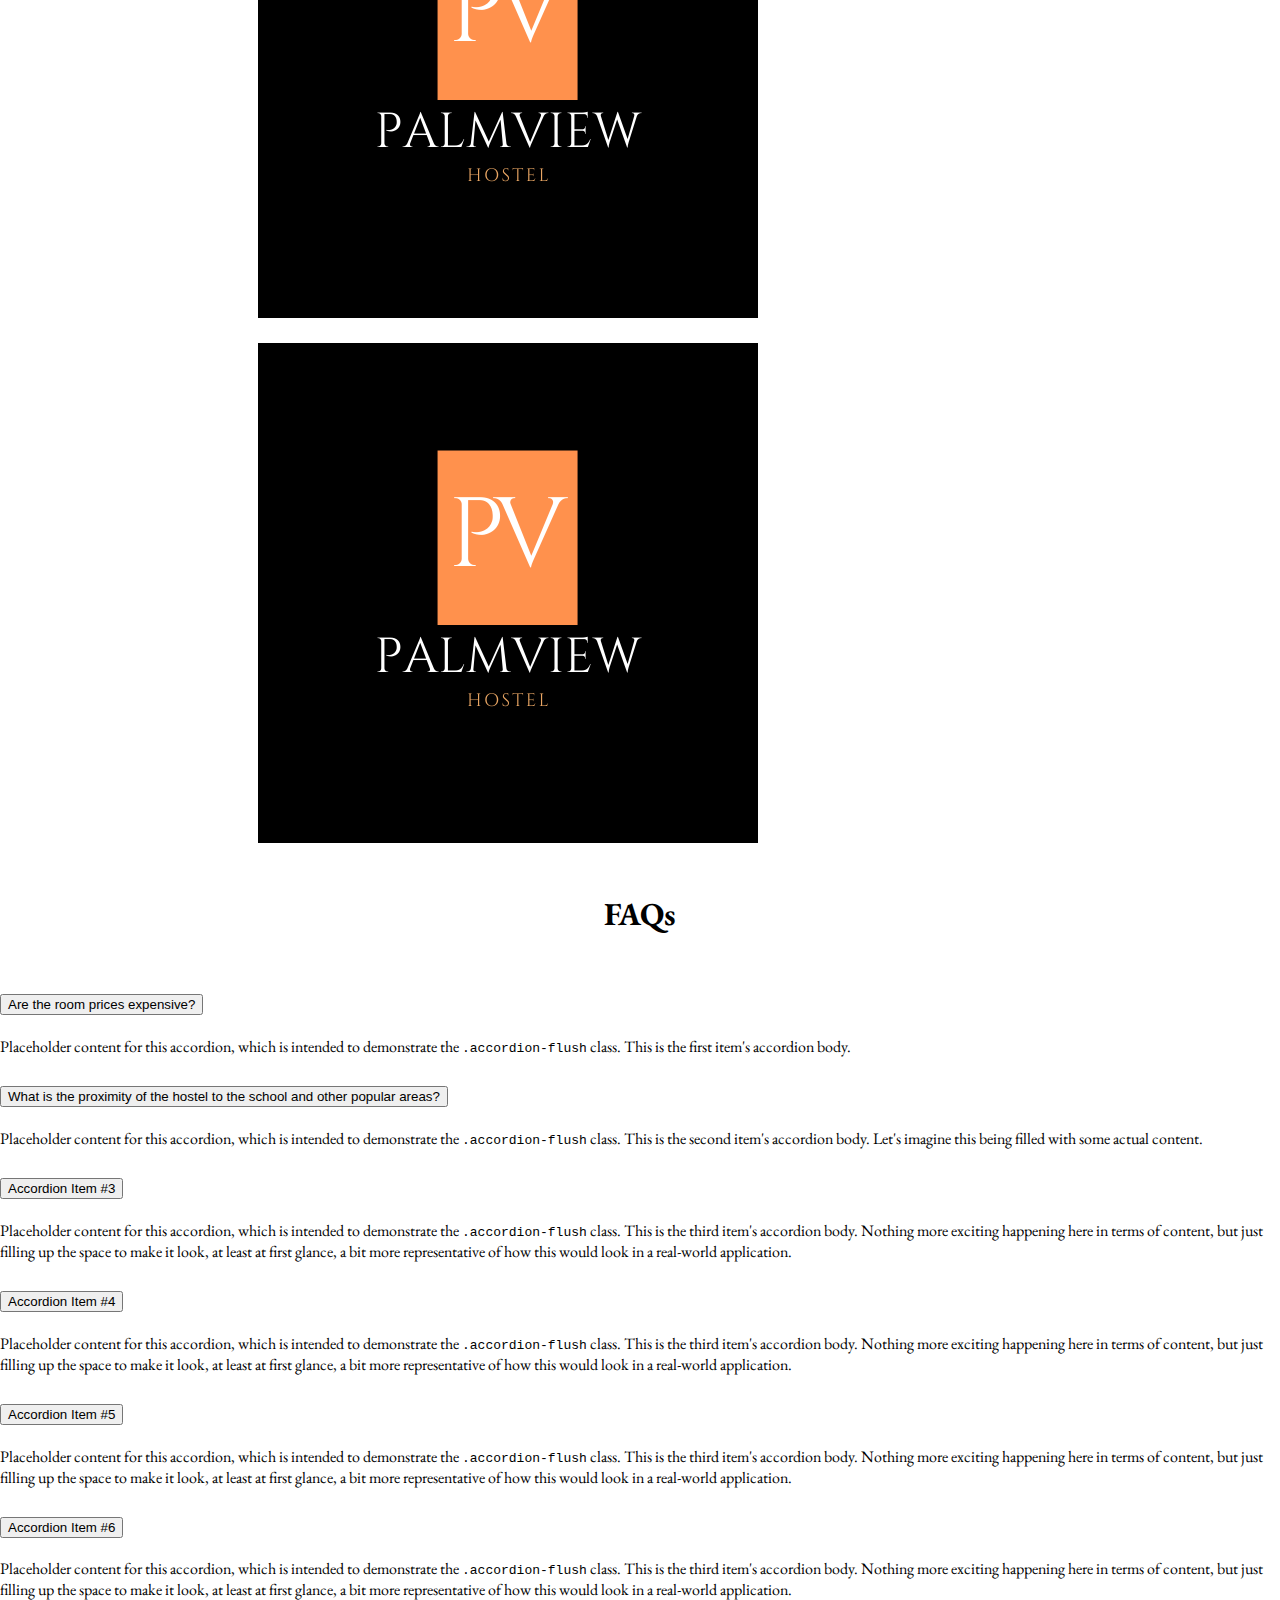
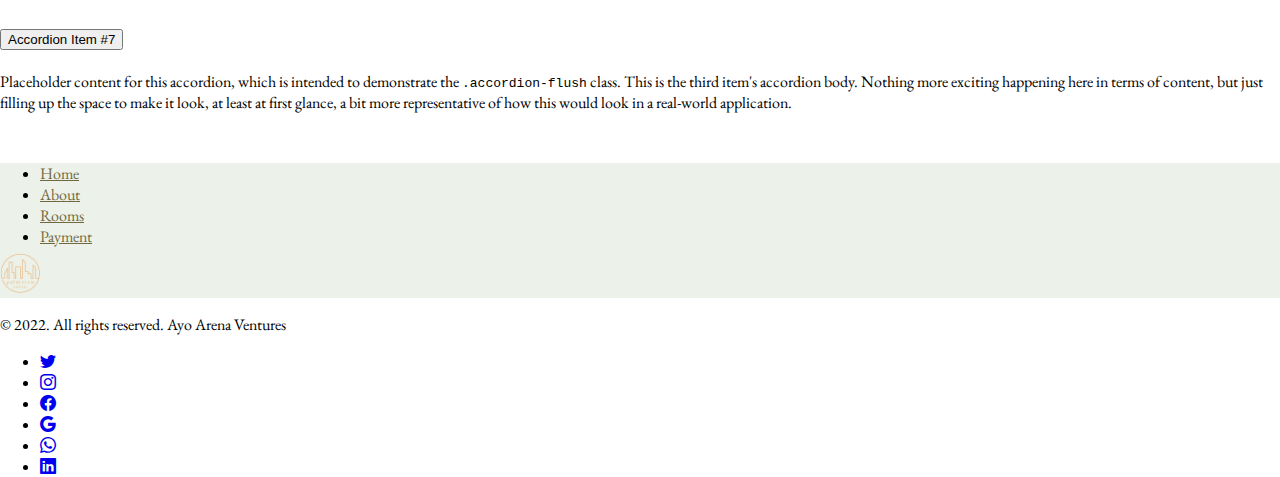
<file: about.html>
<!DOCTYPE html>
<html lang="en">
<head>
    <meta charset="UTF-8">
    <meta http-equiv="X-UA-Compatible" content="IE=edge">
    <meta name="viewport" content="width=device-width, initial-scale=1.0">

    <!-- Bootstrap CSS -->
    <link href="https://cdn.jsdelivr.net/npm/bootstrap@5.1.3/dist/css/bootstrap.min.css" rel="stylesheet" integrity="sha384-1BmE4kWBq78iYhFldvKuhfTAU6auU8tT94WrHftjDbrCEXSU1oBoqyl2QvZ6jIW3" crossorigin="anonymous">
    <link rel="stylesheet" href="https://cdn.jsdelivr.net/npm/bootstrap-icons@1.7.2/font/bootstrap-icons.css">

    <link rel="preconnect" href="https://fonts.googleapis.com">
    <link rel="preconnect" href="https://fonts.gstatic.com" crossorigin>
    <link href="https://fonts.googleapis.com/css2?family=EB+Garamond&display=swap" rel="stylesheet">

    <link rel="stylesheet" href="assets/css/about.css">

    <script src="https://cdn.jsdelivr.net/npm/bootstrap@5.1.3/dist/js/bootstrap.bundle.min.js" integrity="sha384-ka7Sk0Gln4gmtz2MlQnikT1wXgYsOg+OMhuP+IlRH9sENBO0LRn5q+8nbTov4+1p" crossorigin="anonymous"></script>
   
    <title>Palmview Hostel-About</title>
</head>

  <body>
    <div class="container">
      <header class="d-flex flex-wrap justify-content-center py-3 mb-44 border-bottom">
        <a href="index.html" class="d-flex align-items-center mb-3 mb-md-0 me-md-auto text-dark text-decoration-none">
          <img src="images/logo.png" alt="logo"></a>
          <!-- <span class="fs-4"></span> -->
        </a>
  
        <ul class="nav nav-pills">
          <li class="nav-item"><a href="index.html" class="nav-link hvr-underline-from-center" aria-current="page">HOME</a></li>
          <li class="nav-item active"><a href="about.html" class="nav-link">ABOUT</a></li>
          <li class="nav-item"><a href="rooms.html" class="nav-link hvr-underline-from-center">ROOMS</a></li>
          <li class="nav-item"><a href="payment.html" class="nav-link hvr-underline-from-center">PAYMENT</a></li>
          <!-- <li class="nav-item"><a href="#" class="nav-link">Incoming</a></li> -->
        </ul>
      </header>

    </div>

    <div class="hero container">
      <div class="row">
        <div class="col-md-6">
          <div class="about_text container">
            <h2 class="">About Palmview Hostel</h2>
            <p class="">Podcasting operational change management inside of workflows to establish a framework. Taking seamless key performance indicators offline to maximise the long tail. Keeping your eye on the ball while performing a deep dive
                          on the start-up mentality to derive convergence on cross-platform integration.&nbsp;Objectively innovate empowered manufactured products whereas parallel platforms. Holisticly predominate extensible testing procedures for
                          reliable supply chains. Dramatically engage top-line web services vis-a-vis cutting-edge deliverables.</p>
          </div>
        </div>
        <div class="col-md-6">
            <div class=" "><img src="images/palmview.png" class="about-img-top" alt="..."></div>
        </div>
      </div>

      <div class="row">
        <div class="col-md-6">
          <div class="our_story">
            <h2>Our Story</h2>
              <p class="text-start">Our story is simple. Lorem ipsum dolor sit amet,consectetur adipiscing elit, sed doeiusmod tempor incididunt ut labore et dolore magna aliqua.Ut enim ad minim veniam, quis nostrud exercitation ullamco laboris nisi ut aliquip ex ea commodo consequat.
                      <br class="text-start">Duis aute irure dolor in reprehenderit in voluptate velit esse cillum dolore eu fugiat nulla pariatur. </p>`
            </div>
        </div>
        <div class="col-md-6">
          <div class="vision_mission">
            <h2>Vision & Mission</h2>
              <ul>
                <p class="text-start">Lorem ipsum dolor sit amet, consectetur adipiscing elit, sed do eiusmod tempor incididunt ut labore et dolore magna aliqua.Ut enim ad minim veniam, quis nostrud exercitation ullamco laboris nisi ut aliquip ex ea commodo consequat.</p>
                <p class="text-start">Lorem ipsum dolor sit amet, consectetur adipiscing elit, sed do eiusmod tempor incididunt ut labore et dolore magna aliqua.</p>
              </ul>
                
        </div>
        </div>
      </div>
    </div> 

    <div class="gallery container">
      <h1>GALLERY</h1>
      <div class="gallery-images">
        <div class="row">
          <div class="col-md-2 hvr-grow"><img src="images/palmview.png" class="card-img-top" alt="..."></div>
          <div class="col-md-2"><img src="images/palmview.png" class="card-img-top hvr-grow" alt="..."></div>
          <div class="col-md-2"><img src="images/palmview.png" class="card-img-top hvr-grow" alt="..."></div>
          <div class="col-md-2"><img src="images/palmview.png" class="card-img-top hvr-grow" alt="..."></div>
          <div class="col-md-2"><img src="images/palmview.png" class="card-img-top hvr-grow" alt="..."></div>
          <div class="col-md-2"><img src="images/palmview.png" class="card-img-top hvr-grow" alt="..."></div>
          <!-- </div>
          <div class="row"> -->
          <div class="col-md-2"><img src="images/palmview.png" class="card-img-top hvr-grow" alt="..."></div>
          <div class="col-md-2"><img src="images/palmview.png" class="card-img-top hvr-grow" alt="..."></div>
          <div class="col-md-2"><img src="images/palmview.png" class="card-img-top hvr-grow" alt="..."></div>
          <div class="col-md-2"><img src="images/palmview.png" class="card-img-top hvr-grow" alt="..."></div>
          <div class="col-md-2"><img src="images/palmview.png" class="card-img-top hvr-grow" alt="..."></div>
          <div class="col-md-2"><img src="images/palmview.png" class="card-img-top hvr-grow" alt="..."></div>
          <!-- </div>
          <div class="row"> -->
          <div class="col-md-2"><img src="images/palmview.png" class="card-img-top hvr-grow" alt="..."></div>
          <div class="col-md-2"><img src="images/palmview.png" class="card-img-top hvr-grow" alt="..."></div>
          <div class="col-md-2"><img src="images/palmview.png" class="card-img-top hvr-grow" alt="..."></div>
          <div class="col-md-2"><img src="images/palmview.png" class="card-img-top hvr-grow" alt="..."></div>
          <div class="col-md-2"><img src="images/palmview.png" class="card-img-top hvr-grow" alt="..."></div>
          <div class="col-md-2"><img src="images/palmview.png" class="card-img-top hvr-grow" alt="..."></div>
          <div class="col-md-2"><img src="images/palmview.png" class="card-img-top hvr-grow" alt="..."></div>
          <div class="col-md-2"><img src="images/palmview.png" class="card-img-top hvr-grow" alt="..."></div>
          <!-- </div> -->
        </div>
      </div>
    </div>

    <div class="faq container">
        <h1>FAQs</h1>
        <div class="accordion accordion-flush" id="accordionFlushExample">
          <div class="accordion-item">
            <h2 class="accordion-header" id="flush-headingOne">
              <button class="accordion-button collapsed" type="button" data-bs-toggle="collapse" data-bs-target="#flush-collapseOne" aria-expanded="false" aria-controls="flush-collapseOne">
                Are the room prices expensive?
              </button>
            </h2>
            <div id="flush-collapseOne" class="accordion-collapse collapse" aria-labelledby="flush-headingOne" data-bs-parent="#accordionFlushExample">
              <div class="accordion-body">Placeholder content for this accordion, which is intended to demonstrate the <code>.accordion-flush</code> class. This is the first item's accordion body.</div>
            </div>
          </div>
          <div class="accordion-item">
            <h2 class="accordion-header" id="flush-headingTwo">
              <button class="accordion-button collapsed" type="button" data-bs-toggle="collapse" data-bs-target="#flush-collapseTwo" aria-expanded="false" aria-controls="flush-collapseTwo">
                What is the proximity of the hostel to the school and other popular areas?
              </button>
            </h2>
            <div id="flush-collapseTwo" class="accordion-collapse collapse" aria-labelledby="flush-headingTwo" data-bs-parent="#accordionFlushExample">
              <div class="accordion-body">Placeholder content for this accordion, which is intended to demonstrate the <code>.accordion-flush</code> class. This is the second item's accordion body. Let's imagine this being filled with some actual content.</div>
            </div>
          </div>
          <div class="accordion-item">
            <h2 class="accordion-header" id="flush-headingThree">
              <button class="accordion-button collapsed" type="button" data-bs-toggle="collapse" data-bs-target="#flush-collapseThree" aria-expanded="false" aria-controls="flush-collapseThree">
                Accordion Item #3
              </button>
            </h2>
            <div id="flush-collapseThree" class="accordion-collapse collapse" aria-labelledby="flush-headingThree" data-bs-parent="#accordionFlushExample">
              <div class="accordion-body">Placeholder content for this accordion, which is intended to demonstrate the <code>.accordion-flush</code> class. This is the third item's accordion body. Nothing more exciting happening here in terms of content, but just filling up the space to make it look, at least at first glance, a bit more representative of how this would look in a real-world application.</div>
            </div>
          </div>
          <div class="accordion-item">
            <h2 class="accordion-header" id="flush-headingFour">
              <button class="accordion-button collapsed" type="button" data-bs-toggle="collapse" data-bs-target="#flush-collapseFour" aria-expanded="false" aria-controls="flush-collapseFour">
                Accordion Item #4
              </button>
            </h2>
            <div id="flush-collapseFour" class="accordion-collapse collapse" aria-labelledby="flush-headingFour" data-bs-parent="#accordionFlushExample">
              <div class="accordion-body">Placeholder content for this accordion, which is intended to demonstrate the <code>.accordion-flush</code> class. This is the third item's accordion body. Nothing more exciting happening here in terms of content, but just filling up the space to make it look, at least at first glance, a bit more representative of how this would look in a real-world application.</div>
            </div>
          </div>
          <div class="accordion-item">
            <h2 class="accordion-header" id="flush-headingFive">
              <button class="accordion-button collapsed" type="button" data-bs-toggle="collapse" data-bs-target="#flush-collapseFive" aria-expanded="false" aria-controls="flush-collapseFive">
                Accordion Item #5
              </button>
            </h2>
            <div id="flush-collapseFive" class="accordion-collapse collapse" aria-labelledby="flush-headingFive" data-bs-parent="#accordionFlushExample">
              <div class="accordion-body">Placeholder content for this accordion, which is intended to demonstrate the <code>.accordion-flush</code> class. This is the third item's accordion body. Nothing more exciting happening here in terms of content, but just filling up the space to make it look, at least at first glance, a bit more representative of how this would look in a real-world application.</div>
            </div>
          </div>
          <div class="accordion-item">
            <h2 class="accordion-header" id="flush-headingSix">
              <button class="accordion-button collapsed" type="button" data-bs-toggle="collapse" data-bs-target="#flush-collapseSix" aria-expanded="false" aria-controls="flush-collapseSix">
                Accordion Item #6
              </button>
            </h2>
            <div id="flush-collapseSix" class="accordion-collapse collapse" aria-labelledby="flush-headingSix" data-bs-parent="#accordionFlushExample">
              <div class="accordion-body">Placeholder content for this accordion, which is intended to demonstrate the <code>.accordion-flush</code> class. This is the third item's accordion body. Nothing more exciting happening here in terms of content, but just filling up the space to make it look, at least at first glance, a bit more representative of how this would look in a real-world application.</div>
            </div>
          </div>
          <div class="accordion-item">
            <h2 class="accordion-header" id="flush-headingSeven">
              <button class="accordion-button collapsed" type="button" data-bs-toggle="collapse" data-bs-target="#flush-collapseSeven" aria-expanded="false" aria-controls="flush-collapseSeven">
                Accordion Item #7
              </button>
            </h2>
            <div id="flush-collapseSeven" class="accordion-collapse collapse" aria-labelledby="flush-headingSeven" data-bs-parent="#accordionFlushExample">
              <div class="accordion-body">Placeholder content for this accordion, which is intended to demonstrate the <code>.accordion-flush</code> class. This is the third item's accordion body. Nothing more exciting happening here in terms of content, but just filling up the space to make it look, at least at first glance, a bit more representative of how this would look in a real-world application.</div>
            </div>
          </div>
        </div>
    </div>


    <footer class="py-2">
      <div class="container">
        <ul class="nav justify-content-center border-bottom pb3 mb-2">
          <li class="nav-item"><a href="index.html" class="nav-link px-2 text-decoration-none text-mut">Home</a></li>
          <li class="nav-item"><a href="about.html" class="nav-link px-2 text-mute">About</a></li>
          <li class="nav-item"><a href="rooms.html" class="nav-link px-2 text-mute">Rooms</a></li>
          <li class="nav-item"><a href="payment.html" class="nav-link px-2 text-mute">Payment</a></li>
          <!-- <li class="nav-item"><a href="#" class="nav-link px-2 text-mute">laolj</a></li> -->
        </ul>

        <div class="row align-items-center justify-content-center">
            <div class="col-md-6">
              <div class="copy d-flex align-items-center">
                <a href="index.html" class="mb-3 me-2 mb-md-2 text-decoration-none">
                  <img src="images/logo.png" alt="logo" class="logo">
                </a>
                <p class="text-muted">&copy; 2022. All rights reserved. Ayo Arena Ventures</p>
              </div>
            </div>
            <div class="col-md-6">
              <ul class="social list-unstyled d-flex align-items-center justify-content-end">
                <li class="ms-3"><a class="text-muted" href="www.twitter.com"><i class="bi bi-twitter"></i></a></li>
                <li class="ms-3"><a class="text-muted" href="www.instagram.com"><i class="bi bi-instagram"></i></a></li>
                <li class="ms-3"><a class="text-muted" href="www.facebook.com"><i class="bi bi-facebook"></i></a></li>
                <li class="ms-3"><a class="text-muted" href="www.google.com"><i class="bi bi-google"></i></a></li>
                <li class="ms-3"><a class="text-muted" href="whatsapp.com"><i class="bi bi-whatsapp"></i></a></li>
                <li class="ms-3"><a class="text-muted" href="www.linkedin.com"><i class="bi bi-linkedin"></i></a></li>
              </ul>
            </div>
        </div>
      </div>       
    </footer>    

  </body>
</html>
</file>
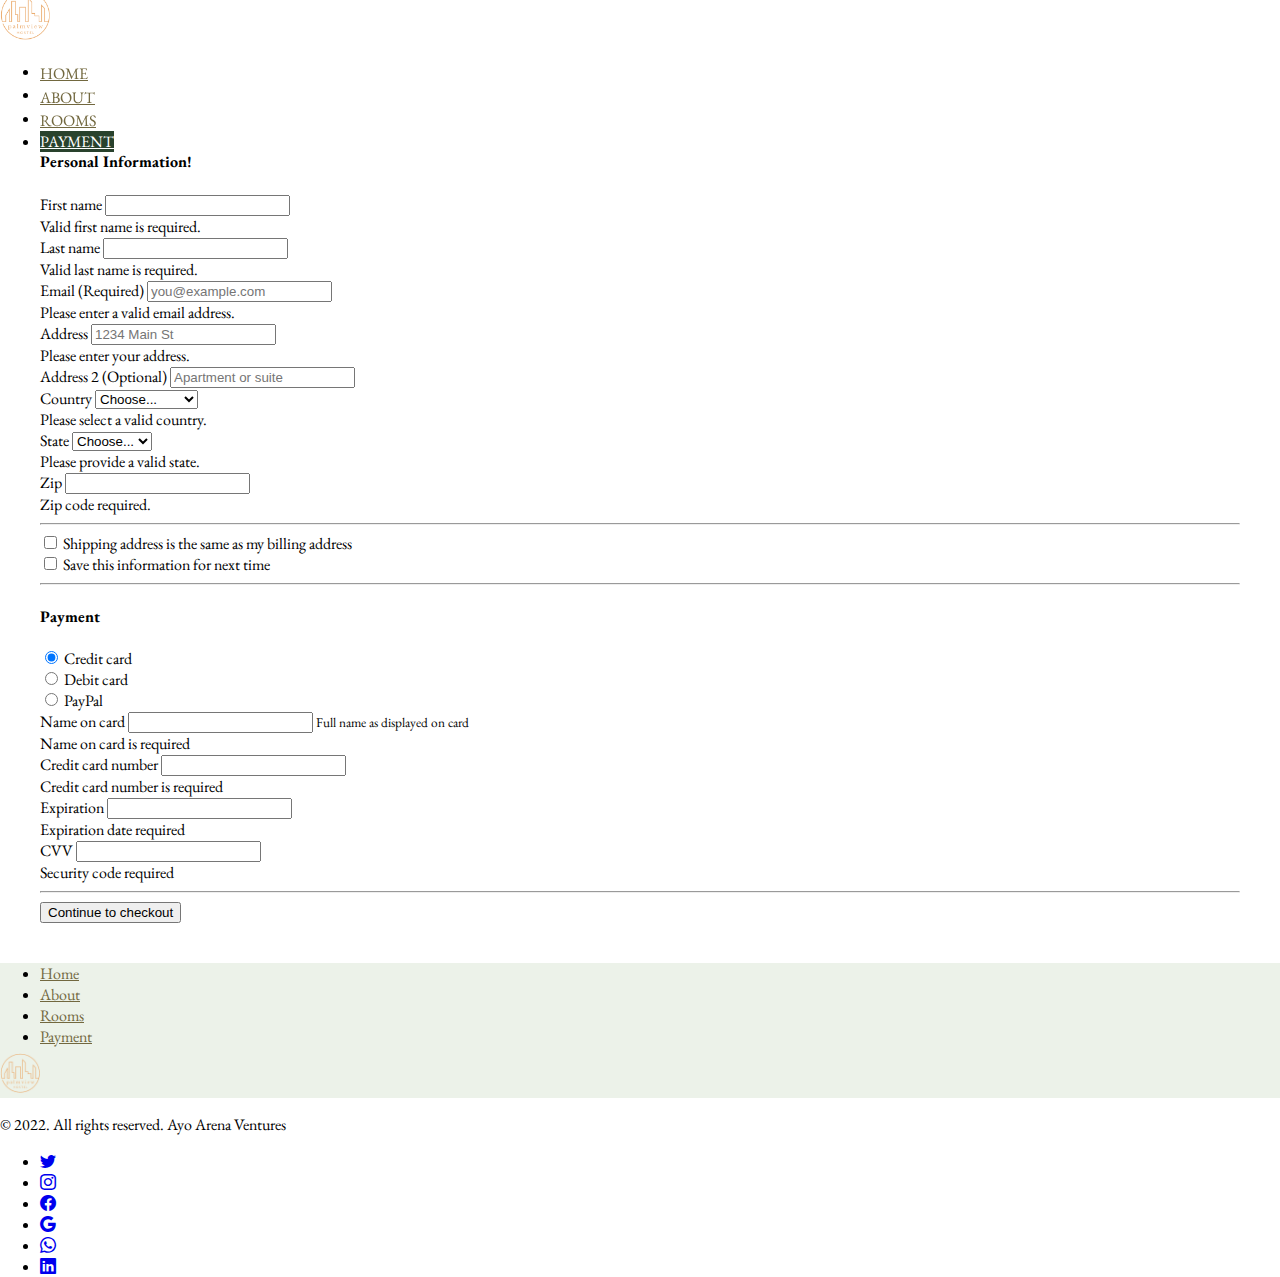
<file: payment.html>
<!DOCTYPE html>
<html lang="en">
<head>
    <!-- Required meta tags -->
    <meta charset="UTF-8">
    <meta http-equiv="X-UA-Compatible" content="IE=edge">
    <meta name="viewport" content="width=device-width, initial-scale=1.0">
    <!-- Bootstrap CSS -->
    <link href="https://cdn.jsdelivr.net/npm/bootstrap@5.1.3/dist/css/bootstrap.min.css" rel="stylesheet" integrity="sha384-1BmE4kWBq78iYhFldvKuhfTAU6auU8tT94WrHftjDbrCEXSU1oBoqyl2QvZ6jIW3" crossorigin="anonymous">
    <link rel="stylesheet" href="https://cdn.jsdelivr.net/npm/bootstrap-icons@1.7.2/font/bootstrap-icons.css">
    <!-- google font -->
    <link rel="preconnect" href="https://fonts.googleapis.com">
    <link rel="preconnect" href="https://fonts.gstatic.com" crossorigin>
    <link href="https://fonts.googleapis.com/css2?family=EB+Garamond&display=swap" rel="stylesheet">
    <!-- page css -->
    <link rel="stylesheet" href="assets/css/payment.css">
    <!-- bootstrap js -->
    <script src="https://cdn.jsdelivr.net/npm/bootstrap@5.1.3/dist/js/bootstrap.bundle.min.js" integrity="sha384-ka7Sk0Gln4gmtz2MlQnikT1wXgYsOg+OMhuP+IlRH9sENBO0LRn5q+8nbTov4+1p" crossorigin="anonymous"></script>
    <!-- title -->
    <title>Palmview Hostel</title>
</head>
<body>
    <!-- navbar -->
    <section class="header">
        <div class="container-md">
          <header class="d-flex flex-wrap justify-content-center py-3  border-bottom navbar sticky-top">
            <a href="index.html" class="d-flex align-items-center mb-3 mb-md-0 me-md-auto text-dark text-decoration-none">
              <img src="images/logo.png" alt="logo"></a>
            </a>
      
            <ul class="nav nav-pills">
              <li class="nav-item"><a href="index.html" class="nav-link hvr-underline-from-center" aria-current="page">HOME</a></li>
              <li class="nav-item "><a href="about.html" class="nav-link hvr-underline-from-center">ABOUT</a></li>
              <li class="nav-item"><a href="rooms.html" class="nav-link hvr-underline-from-center">ROOMS</a></li>
              <li class="nav-item active"><a href="payment.html" class="nav-link">PAYMENT</a></li>
            </ul>
          </header>
        </div>
    </section>

    <div class="container">
        <div class="billing col-md-7 col-lg-8">
            <h4 class="mb-3">Personal Information!</h4>
            <form class="needs-validation" novalidate>
              <div class="row g-3">
                <div class="col-sm-6">
                  <label for="firstName" class="form-label">First name</label>
                  <input type="text" class="form-control" id="firstName" placeholder="" value="" required>
                  <div class="invalid-feedback">
                    Valid first name is required.
                  </div>
                </div>
    
                <div class="col-sm-6">
                  <label for="lastName" class="form-label">Last name</label>
                  <input type="text" class="form-control" id="lastName" placeholder="" value="" required>
                  <div class="invalid-feedback">
                    Valid last name is required.
                  </div>
                </div>
    
                <div class="col-12">
                  <label for="email" class="form-label">Email <span class="text-muted">(Required)</span></label>
                  <input type="email" class="form-control" id="email" placeholder="you@example.com">
                  <div class="invalid-feedback">
                    Please enter a valid email address.
                  </div>
                </div>
    
                <div class="col-12">
                  <label for="address" class="form-label">Address</label>
                  <input type="text" class="form-control" id="address" placeholder="1234 Main St" required>
                  <div class="invalid-feedback">
                    Please enter your address.
                  </div>
                </div>
    
                <div class="col-12">
                  <label for="address2" class="form-label">Address 2 <span class="text-muted">(Optional)</span></label>
                  <input type="text" class="form-control" id="address2" placeholder="Apartment or suite">
                </div>
    
                <div class="col-md-5">
                  <label for="country" class="form-label">Country</label>
                  <select class="form-select" id="country" required>
                    <option value="">Choose...</option>
                    <option>United States</option>
                  </select>
                  <div class="invalid-feedback">
                    Please select a valid country.
                  </div>
                </div>
    
                <div class="col-md-4">
                  <label for="state" class="form-label">State</label>
                  <select class="form-select" id="state" required>
                    <option value="">Choose...</option>
                    <option>California</option>
                  </select>
                  <div class="invalid-feedback">
                    Please provide a valid state.
                  </div>
                </div>
    
                <div class="col-md-3">
                  <label for="zip" class="form-label">Zip</label>
                  <input type="text" class="form-control" id="zip" placeholder="" required>
                  <div class="invalid-feedback">
                    Zip code required.
                  </div>
                </div>
              </div>
    
              <hr class="my-4">
    
              <div class="form-check">
                <input type="checkbox" class="form-check-input" id="same-address">
                <label class="form-check-label" for="same-address">Shipping address is the same as my billing address</label>
              </div>
    
              <div class="form-check">
                <input type="checkbox" class="form-check-input" id="save-info">
                <label class="form-check-label" for="save-info">Save this information for next time</label>
              </div>
    
              <hr class="my-4">
    
              <h4 class="mb-3">Payment</h4>
    
              <div class="my-3">
                <div class="form-check">
                  <input id="credit" name="paymentMethod" type="radio" class="form-check-input" checked required>
                  <label class="form-check-label" for="credit">Credit card</label>
                </div>
                <div class="form-check">
                  <input id="debit" name="paymentMethod" type="radio" class="form-check-input" required>
                  <label class="form-check-label" for="debit">Debit card</label>
                </div>
                <div class="form-check">
                  <input id="paypal" name="paymentMethod" type="radio" class="form-check-input" required>
                  <label class="form-check-label" for="paypal">PayPal</label>
                </div>
              </div>
    
              <div class="row gy-3">
                <div class="col-md-6">
                  <label for="cc-name" class="form-label">Name on card</label>
                  <input type="text" class="form-control" id="cc-name" placeholder="" required>
                  <small class="text-muted">Full name as displayed on card</small>
                  <div class="invalid-feedback">
                    Name on card is required
                  </div>
                </div>
    
                <div class="col-md-6">
                  <label for="cc-number" class="form-label">Credit card number</label>
                  <input type="text" class="form-control" id="cc-number" placeholder="" required>
                  <div class="invalid-feedback">
                    Credit card number is required
                  </div>
                </div>
    
                <div class="col-md-3">
                  <label for="cc-expiration" class="form-label">Expiration</label>
                  <input type="text" class="form-control" id="cc-expiration" placeholder="" required>
                  <div class="invalid-feedback">
                    Expiration date required
                  </div>
                </div>
    
                <div class="col-md-3">
                  <label for="cc-cvv" class="form-label">CVV</label>
                  <input type="text" class="form-control" id="cc-cvv" placeholder="" required>
                  <div class="invalid-feedback">
                    Security code required
                  </div>
                </div>
              </div>
    
              <hr class="my-4">
    
              <button class="w-100 btn btn-primary btn-lg" type="submit">Continue to checkout</button>
            </form>
        </div>
    </div>

    <!-- footer -->
    <footer class="py-2">
        <div class="container">
          <ul class="nav justify-content-center border-bottom pb2 mb-2">
            <li class="nav-item"><a href="index.html" class="nav-link px-2 text-decoration-none text-mut">Home</a></li>
            <li class="nav-item"><a href="about.html" class="nav-link px-2 text-mute">About</a></li>
            <li class="nav-item"><a href="rooms.html" class="nav-link px-2 text-mute">Rooms</a></li>
            <li class="nav-item"><a href="payment.html" class="nav-link px-2 text-mute">Payment</a></li>
          </ul>
  
          <div class="row align-items-center justify-content-center">
              <div class="col-md-6">
                <div class="copy d-flex align-items-center">
                  <a href="index.html" class="mb-2 me-2 mb-md-2 text-decoration-none">
                    <img src="images/logo.png" alt="logo" class="logo">
                  </a>
                  <p class="text-muted">&copy; 2022. All rights reserved. Ayo Arena Ventures</p>
                </div>
              </div>
              <div class="col-md-6">
                <ul class="social list-unstyled d-flex align-items-center justify-content-end">
                  <li class="ms-3"><a class="text-muted" href="www.twitter.com"><i class="bi bi-twitter"></i></a></li>
                  <li class="ms-3"><a class="text-muted" href="www.instagram.com"><i class="bi bi-instagram"></i></a></li>
                  <li class="ms-3"><a class="text-muted" href="www.facebook.com"><i class="bi bi-facebook"></i></a></li>
                  <li class="ms-3"><a class="text-muted" href="www.google.com"><i class="bi bi-google"></i></a></li>
                  <li class="ms-3"><a class="text-muted" href="whatsapp.com"><i class="bi bi-whatsapp"></i></a></li>
                  <li class="ms-3"><a class="text-muted" href="www.linkedin.com"><i class="bi bi-linkedin"></i></a></li>
                </ul>
              </div>
          </div>
        </div>       
      </footer>    
</body>
</html>
</file>
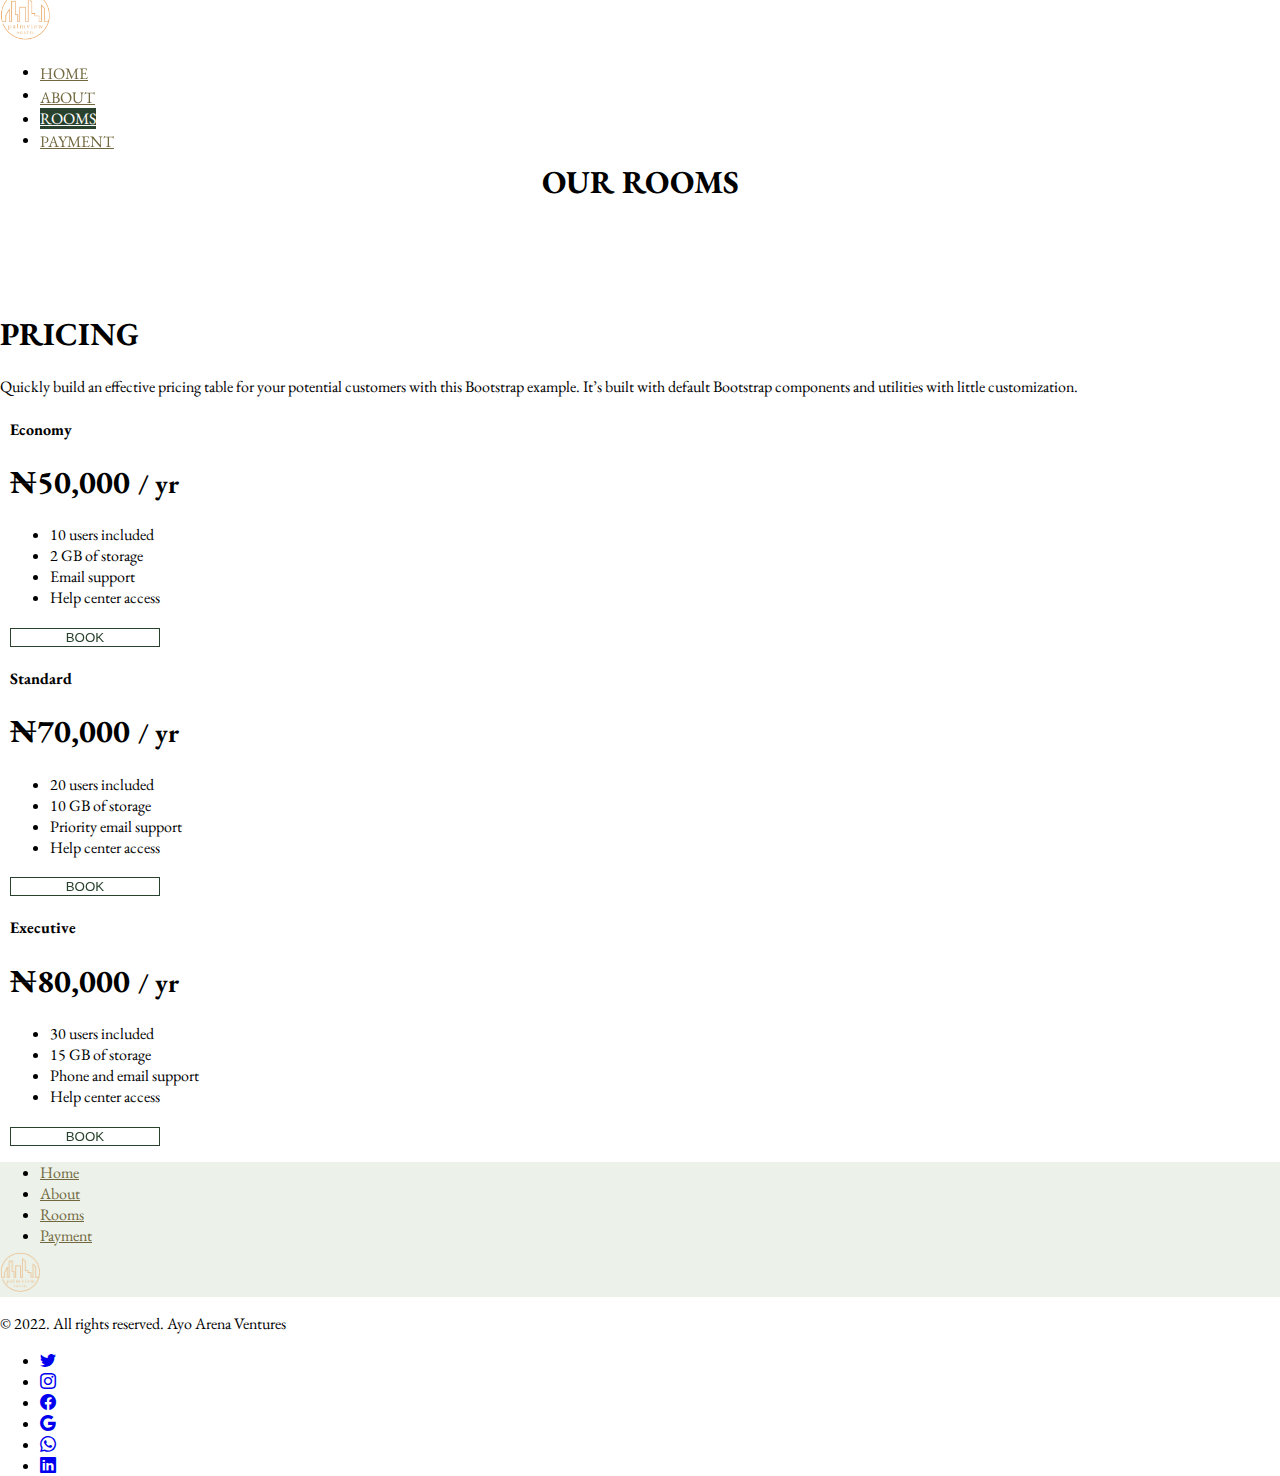
<file: rooms.html>
<!doctype html>
<html lang="en">
  <head>
    <!-- Required meta tags -->
    <meta charset="utf-8">
    <meta name="viewport" content="width=device-width, initial-scale=1">
    <!-- Bootstrap CSS -->
    <link href="https://cdn.jsdelivr.net/npm/bootstrap@5.1.3/dist/css/bootstrap.min.css" rel="stylesheet" integrity="sha384-1BmE4kWBq78iYhFldvKuhfTAU6auU8tT94WrHftjDbrCEXSU1oBoqyl2QvZ6jIW3" crossorigin="anonymous">
    <link rel="stylesheet" href="https://cdn.jsdelivr.net/npm/bootstrap-icons@1.7.2/font/bootstrap-icons.css">

    <link rel="preconnect" href="https://fonts.googleapis.com">
    <link rel="preconnect" href="https://fonts.gstatic.com" crossorigin>
    <link href="https://fonts.googleapis.com/css2?family=EB+Garamond&display=swap" rel="stylesheet">

    <link rel="stylesheet" href="assets/css/rooms.css">

    <script src="https://cdn.jsdelivr.net/npm/bootstrap@5.1.3/dist/js/bootstrap.bundle.min.js" integrity="sha384-ka7Sk0Gln4gmtz2MlQnikT1wXgYsOg+OMhuP+IlRH9sENBO0LRn5q+8nbTov4+1p" crossorigin="anonymous"></script>
   
    <title>Palmview Hostel</title>
  </head>
    <body>
      <section class="header">
        <div class="container-md">
          <header class="d-flex flex-wrap justify-content-cente py-3  border-bottom navbar sticky-top">
            <a href="index.html" class="d-flex align-items-center mb-3 mb-md-0 me-md-auto text-dark text-decoration-none">
              <img src="images/logo.png" alt="logo"></a>
              <!-- <span class="fs-4"></span> -->
            </a>
            
            <div class="navLinks" id="navLinks">  
              <i class="bi bi-linkedin" onclick="hideMenu()"></i>
              <ul class="nav nav-pills">
                <li class="nav-item"><a href="index.html" class="nav-link hvr-underline-from-center" >HOME</a></li>
                <li class="nav-item "><a href="about.html" class="nav-link hvr-underline-from-center">ABOUT</a></li>
                <li class="nav-item active"><a href="rooms.html" class="nav-link">ROOMS</a></li>
                <li class="nav-item"><a href="payment.html" class="nav-link hvr-underline-from-center">PAYMENT</a></li>
                <!-- <li class="nav-item"><a href="#" class="nav-link">Incoming</a></li> -->
              </ul> 
            </div>
            <i class="bi bi-linkedin open" onclick="showMenu()"></i>
          </header>
        </div>
      </section>

      <div class="hero">
        <div class="room-text">
          <h1>OUR ROOMS</h1>
        </div>
        
        <!-- <div class="containe row">
          <div class="col-md-4 economy hvr-shrink">
            <button class="btn btn-outline-dark" type="button" data-bs-toggle="collapse" data-bs-target="#collapseExample" aria-expanded="true" aria-controls="collapseExample">
              <div class=" "><img src="images/palmview.png" class="about-img-top" alt="..."></div>
                <div class="desc">
                <p>01 &nbsp; ECONOMY ROOM &nbsp; <i class="bi bi-arrow-right", style="color:#85511b ;"></i></p>
                </div>
              </div>
            </button>
            <div class="collapse" id="collapseExample">
              <div class="cad cardbody">
                <h2>The Economy Room</h2>
                <p> Some placeholder content for the collapse component. This panel is hidden by default but revealed when the user activates the relevant trigger.</p>
              </div>
              <div class="features">
                <table>
                  <tr>
                    <td>01 </td>
                    <td>ECONOMY ROOM</td>
                    <td>z</td>
                  </tr>
                </table>
              </div>
              <div id="carouselExampleIndicators" class="carousel slide" data-bs-ride="carousel">
                <div class="carousel-indicators">
                  <button type="button" data-bs-target="#carouselExampleIndicators" data-bs-slide-to="0" class="active" aria-current="true" aria-label="Slide 1"></button>
                  <button type="button" data-bs-target="#carouselExampleIndicators" data-bs-slide-to="1" aria-label="Slide 2"></button>
                  <button type="button" data-bs-target="#carouselExampleIndicators" data-bs-slide-to="2" aria-label="Slide 3"></button>
                </div>
                <div class="carousel-inner">
                  <div class="carousel-item active">
                    <div class="row">
                      <div class="col">
                        <div class="car h-100">
                          <img src="images/palmview.png" class="cardimg-top d-block w-100" alt="...">
                        </div>
                      </div>
                      <div class="col">
                        <div class="car h-100">
                          <img src="images/palmview.png" class="car-img-top d-block w-100" alt="...">
                        </div>
                      </div>
                      <div class="col">
                        <div class="car h-100">
                          <img src="images/palmview.png" class="car-img-top d-block w-100" alt="...">
                        </div>
                      </div>
                    </div>
                  </div>
                  <div class="carousel-item">
                    <div class="row">
                      <div class="col">
                        <div class="car h-100">
                          <img src="images/palmview.png" class="cardimg-top d-block w-100" alt="...">
                        </div>
                      </div>
                      <div class="col">
                        <div class="car h-100">
                          <img src="images/palmview.png" class="car-img-top d-block w-100" alt="...">
                        </div>
                      </div>
                      <div class="col">
                        <div class="car h-100">
                          <img src="images/palmview.png" class="car-img-top d-block w-100" alt="...">
                        </div>
                      </div>
                    </div>
                  </div>
                  <div class="carousel-item">
                    <div class="row">
                      <div class="col">
                        <div class="car h-100">
                          <img src="images/palmview.png" class="cardimg-top d-block w-100" alt="...">
                        </div>
                      </div>
                      <div class="col">
                        <div class="car h-100">
                          <img src="images/palmview.png" class="car-img-top d-block w-100" alt="...">
                        </div>
                      </div>
                      <div class="col">
                        <div class="car h-100">
                          <img src="images/palmview.png" class="car-img-top d-block w-100" alt="...">
                        </div>
                      </div>
                    </div>
                  </div>
                  <button class="carousel-control-prev" type="button" data-bs-target="#carouselExampleIndicators" data-bs-slide="prev">
                    <span class="carousel-control-prev-icon visually-hidden" aria-hidden="true"></span>
                    <span class="visually-hidden">Previous</span>
                  </button>
                  <button class="carousel-control-next" type="button" data-bs-target="#carouselExampleIndicators" data-bs-slide="next">
                    <span class="carousel-control-next-icon visually-hidden" aria-hidden="true"></span>
                    <span class="visually-hidden">Next</span>
                  </button>
                </div>
              </div>
              <div class="buy">
                <a class="btn btn-lg col-3 hvr-grow" href="#" role="button">BOOK NOW</a>
              </div>
              <div class="bgc"></div>
            </div>
          </div>
          <div class="col-md-4 standard">
            <div class=" "><img src="images/palmview.png" class="about-img-top" alt="..."></div>
          </div>
          <div class="col-md-4 executive">
            <div class=" "><img src="images/palmview.png" class="about-img-top" alt="..."></div>
          </div>
        </div>
      </div> -->

      <div class="pricing-header px-3 py-3 pt-md-5 pb-md-4 mx-auto text-center">
        <h1 class="display">PRICING</h1>
        <p class="lead">Quickly build an effective pricing table for your potential customers with this Bootstrap example. It’s built with default Bootstrap components and utilities with little customization.</p>
      </div>
      
      <div class="container">
        <div class="card-deck mb-3 text-center row justify-content-center">
          <div class="card mb-4 shadow-sm col-md-3">
            <div class="card-header">
              <h4 class="my-0 font-weight-normal">Economy</h4>
            </div>
            <div class="card-body">
              <h1 class="card-title pricing-card-title">₦50,000 <small class="text-muted">/ yr</small></h1>
              <ul class="list-unstyled mt-3 mb-4">
                <li>10 users included</li>
                <li>2 GB of storage</li>
                <li>Email support</li>
                <li>Help center access</li>
              </ul>
              <button type="button" class="btn btn-block hvr-grow">BOOK</button>
            </div>
          </div>
          <div class="card mb-4 shadow-sm col-md-3">
            <div class="card-header">
              <h4 class="my-0 font-weight-normal">Standard</h4>
            </div>
            <div class="card-body">
              <h1 class="card-title pricing-card-title">₦70,000 <small class="text-muted">/ yr</small></h1>
              <ul class="list-unstyled mt-3 mb-4">
                <li>20 users included</li>
                <li>10 GB of storage</li>
                <li>Priority email support</li>
                <li>Help center access</li>
              </ul>
              <button type="button" class="btn  btn-block hvr-grow">BOOK</button>
            </div>
          </div>
          <div class="card mb-4 shadow-sm col-md-3">
            <div class="card-header">
              <h4 class="my-0 font-weight-normal">Executive</h4>
            </div>
            <div class="card-body">
              <h1 class="card-title pricing-card-title">₦80,000 <small class="text-muted">/ yr</small></h1>
              <ul class="list-unstyled mt-3 mb-4">
                <li>30 users included</li>
                <li>15 GB of storage</li>
                <li>Phone and email support</li>
                <li>Help center access</li>
              </ul>
              <button type="button" class="btn btn-blck hvr-grow">BOOK</button>
            </div>
          </div>
        </div>
      </div>


      <footer class="py-2">
        <div class="container">
          <ul class="nav justify-content-center border-bottom pb3 mb-2">
            <li class="nav-item"><a href="index.html" class="nav-link px-2 text-decoration-none text-mut">Home</a></li>
            <li class="nav-item"><a href="about.html" class="nav-link px-2 text-mute">About</a></li>
            <li class="nav-item"><a href="rooms.html" class="nav-link px-2 text-mute">Rooms</a></li>
            <li class="nav-item"><a href="payment.html" class="nav-link px-2 text-mute">Payment</a></li>
            <!-- <li class="nav-item"><a href="#" class="nav-link px-2 text-mute">laolj</a></li> -->
          </ul>
  
          <div class="row align-items-center justify-content-center">
              <div class="col-md-6">
                <div class="copy d-flex align-items-center">
                  <a href="index.html" class="mb-3 me-2 mb-md-2 text-decoration-none">
                    <img src="images/logo.png" alt="logo" class="logo">
                  </a>
                  <p class="text-muted">&copy; 2022. All rights reserved. Ayo Arena Ventures</p>
                </div>
              </div>
              <div class="col-md-6">
                <ul class="social list-unstyled d-flex align-items-center justify-content-end">
                  <li class="ms-3"><a class="text-muted" href="www.twitter.com"><i class="bi bi-twitter"></i></a></li>
                  <li class="ms-3"><a class="text-muted" href="www.instagram.com"><i class="bi bi-instagram"></i></a></li>
                  <li class="ms-3"><a class="text-muted" href="www.facebook.com"><i class="bi bi-facebook"></i></a></li>
                  <li class="ms-3"><a class="text-muted" href="www.google.com"><i class="bi bi-google"></i></a></li>
                  <li class="ms-3"><a class="text-muted" href="whatsapp.com"><i class="bi bi-whatsapp"></i></a></li>
                  <li class="ms-3"><a class="text-muted" href="www.linkedin.com"><i class="bi bi-linkedin"></i></a></li>
                </ul>
              </div>
          </div>
        </div>       
      </footer>    
      
      <!-- Javascript for Toggle menu -->
      <script>
        var navLinks = document.getElementById("navLinks");
        function showMenu(){
          navLinks.style.right="0";
        }

        function hideMenu(){
          navLinks.style.right="-150px";
        }
      </script>

    </body>
  </html>
</file>
<file: assets/css/style.css>
body{
    margin: 0;
    padding: 0;
    font-family: 'EB Garamond', serif;
} 

.header{
    min-height: 100vh;
    width:100%;
}

header{
    height: 10vh;
}

.d-flex img{
    width: 50px;
    height:50px;
    margin-top: -10px;
}
.nav{
    position:relative;
    overflow:hidden;
}

.nav .active .nav-link{
    color: white;
    background-color: #29422d;
    border-radius: 0px;
}
.nav-item a{
    font-size: 16px;
    color: #72683f;
}

.nav-item a:hover{
    color: #29422d;
}

/* Underline From Center */
.hvr-underline-from-center {
    display: inline-block;
    vertical-align: middle;
    -webkit-transform: perspective(1px) translateZ(0);
    transform: perspective(1px) translateZ(0);
    box-shadow: 0 0 1px rgba(0, 0, 0, 0);
    position: relative;
    overflow: hidden;
  }
  .hvr-underline-from-center:before {
    content: "";
    position: absolute;
    z-index: -1;
    left: 51%;
    right: 51%;
    bottom: 0;
    background: #29422d;
    height: 4px;
    -webkit-transition-property: left, right;
    transition-property: left, right;
    -webkit-transition-duration: 0.5s;
    transition-duration: 0.5s;
    -webkit-transition-timing-function: ease-out;
    transition-timing-function: ease-out;
  }
  .hvr-underline-from-center:hover:before, .hvr-underline-from-center:focus:before, .hvr-underline-from-center:active:before {
    left: 0;
    right: 0;
  }

.landing_page{
    background-color: #29422d;
    /* background-image:linear-gradient(rgba(77, 50, 43, 0.582),rgba(36, 24, 2, 1)),url(../../images/banner.jpg); */
    background-position: center;
    background-size:cover;
    height:90vh;
}

.text-box{
    width:90%;
    position:absolute;
    top:50%;
    left:50%;
    transform: translate(-50%,-50%);
    text-align:center;
    
}

.text-box h1{
    font-size:90px;
    color: white;
    font-weight:100;
}

.text-box h3{
    color:white;
}

.text-box .btn{
    color: white;
    padding: 10px;
    margin:20px;
    border: 0px;
    background-image: linear-gradient(#72683f,#b29a36);
    border-radius: 0px;
}

.hvr-grow {
    display: inline-block;
    vertical-align: middle;
    -webkit-transform: perspective(1px) translateZ(0);
    transform: perspective(1px) translateZ(0);
    box-shadow: 0 0 1px rgba(0, 0, 0, 0);
    -webkit-transition-duration: 0.3s;
    transition-duration: 0.3s;
    -webkit-transition-property: transform;
    transition-property: transform;
  }
  .hvr-grow:hover, .hvr-grow:focus, .hvr-grow:active {
    -webkit-transform: scale(1.1);
    transform: scale(1.1);
  }

.text-box .btn:hover{
    color: #29422d;
    
}

.text-end{
    position:relative;
    top:75vh;
    color: rgb(112, 151, 158);
}

.blockquote-footer{
    color: rgb(112, 151, 158);

}

.about h1{
    text-align: center;
    margin: 50px 0 50px 0;
}

.about{
    margin: auto;
    position: relative;
}

.about-text{
    font-size: 18px;
    width: 90%;
    text-align: center;
    border-radius: 25px;
    margin: 0 auto;
    position: relative;
    align-items: center;
  }

.about-text h5{
    font-size: 20px;
    padding: 20px;
}
  
.about-text .btn{
    padding: 10px;
    margin:20px;
    border-radius: 0px;
}

.about-text .btn:hover{
    background-color: #29422d;
}

.services h1{
    text-align: center;
    margin: 50px 0 50px 0;
}

.services-text{
    font-size: 16px;
    text-align: center;
    padding-bottom: 20px;
}

.carousel{
    width:95%;
    justify-items:center;
    margin: 0 auto;
}
.location{
    font-size: 30px;
    padding-top: 40px;
  }

.location h1{
    text-align: center;
    margin: 50px 0 50px 0;
}

.address{
    padding: 20px 0 20px 0;
}

.address iframe{
    position: relative;
    border-radius: 10px;
    width: 100%;
    height: 300px;
    /* width="600" height="450" style="border:0;" allowfullscreen="" loading="lazy"> */ 
}

.testimonials{
    background-color: #b1b087;
    text-align: center;
    padding: 10px 0 50px 0;
    height: 60vh;

}

.testimonials h1{
    text-align: center;
    margin: 50px 0 50px 0;
}

.testimonials p{
    font-size: 18px;
    text-align: center;
}

.testimonials h6, h4{
    font-weight: bold;
}

footer{
    height:15vh;
    background-color:rgb(236, 242, 233);
}

footer .logo{
    height: 40px;
    width: 40px;
}
</file>
<file: assets/css/about.css>
body{
    margin: 0;
    padding: 0;
    font-family: 'EB Garamond', serif;
}

header{
    height: 10vh;
}

.d-flex img{
    width: 50px;
    height:50px;
    margin-top: -10px;
}

.nav{
    position:relative;
    overflow:hidden;
}

.nav .active .nav-link{
    color: white;
    background-color: #29422d;
    border-radius: 0px;
}

.nav-item a{
    font-size: 16px;
    color: #72683f;
}

.nav-item a:hover{
    color: #29422d;
}

/* Underline From Center */
.hvr-underline-from-center {
    display: inline-block;
    vertical-align: middle;
    -webkit-transform: perspective(1px) translateZ(0);
    transform: perspective(1px) translateZ(0);
    box-shadow: 0 0 1px rgba(0, 0, 0, 0);
    position: relative;
    overflow: hidden;
  }
  .hvr-underline-from-center:before {
    content: "";
    position: absolute;
    z-index: -1;
    left: 50%;
    right: 50%;
    bottom: 0;
    background: #29422d;
    height: 4px;
    -webkit-transition-property: left, right;
    transition-property: left, right;
    -webkit-transition-duration: 0.5s;
    transition-duration: 0.5s;
    -webkit-transition-timing-function: ease-out;
    transition-timing-function: ease-out;
  }
  .hvr-underline-from-center:hover:before, .hvr-underline-from-center:focus:before, .hvr-underline-from-center:active:before {
    left: 0;
    right: 0;
  }

.hero{
    margin-top: 30px;
}

.hero .about_text{
    padding: 20px 50px 30px 30px;
    margin: 20px 0 20px 0;
    justify-content: left;
}

.hero h3{
    margin-bottom: 20px;
}

.hero .row{
    padding: 20px 0 20px 0;
    margin: 20px 0 20px 0;
    justify-content: left;
}

.row .our_story, .vision_mission{
    padding: 30px;

}

.gallery h1{
    text-align: center;
    margin: 50px 0 50px 0;
}

.gallery-images{
    width: 70%;
    left: 20%;
    position: relative;
}

.gallery .row .col-md-2 {
    margin: 0 0 25px 2px;
}

.gallery-images .hvr-grow {
    display: inline-block;
    vertical-align: middle;
    -webkit-transform: perspective(1px) translateZ(0);
    transform: perspective(1px) translateZ(0);
    box-shadow: 0 0 1px rgba(0, 0, 0, 0);
    -webkit-transition-duration: 0.5s;
    transition-duration: 0.5s;
    -webkit-transition-property: transform;
    transition-property: transform;
  }
  .hvr-grow:hover, .hvr-grow:focus, .hvr-grow:active {
    -webkit-transform: scale(2.5);
    transform: scale(2.5);
  }

.faq{
    margin-bottom: 50px;
}

.faq h1{
    text-align: center;
    margin: 50px 0 50px 0;
}

footer{
    height:15vh;
    background-color:rgb(236, 242, 233);
}

footer .logo{
    height: 40px;
    width: 40px;
}
</file>
<file: assets/css/payment.css>
body{
    margin: 0;
    padding: 0;
    font-family: 'EB Garamond', serif;
}

header{
    height: 10vh; 
    position:static;  
}

.d-flex img{
    width: 50px;
    height:50px;
    margin-top: -10px;
}

.nav{
    position:relative;
    overflow:hidden;
}

.nav .active .nav-link{
    color: white;
    background-color: #29422d;
    border-radius: 0px;
}

.nav-item a{
    font-size: 16px;
    color: #72683f;
}

.nav-item a:hover{
    color: #29422d;
}

/* Underline From Center */
.hvr-underline-from-center {
    display: inline-block;
    vertical-align: middle;
    -webkit-transform: perspective(1px) translateZ(0);
    transform: perspective(1px) translateZ(0);
    box-shadow: 0 0 1px rgba(0, 0, 0, 0);
    position: relative;
    overflow: hidden;
  }
  .hvr-underline-from-center:before {
    content: "";
    position: absolute;
    z-index: -1;
    left: 51%;
    right: 51%;
    bottom: 0;
    background: #29422d;
    height: 4px;
    -webkit-transition-property: left, right;
    transition-property: left, right;
    -webkit-transition-duration: 0.5s;
    transition-duration: 0.5s;
    -webkit-transition-timing-function: ease-out;
    transition-timing-function: ease-out;
  }
  .hvr-underline-from-center:hover:before, .hvr-underline-from-center:focus:before, .hvr-underline-from-center:active:before {
    left: 0;
    right: 0;
}

.billing{
    padding: 20px;
    margin: 20px;
}

footer{
    height:15vh;
    background-color:rgb(236, 242, 233);
}

footer .logo{
    height: 40px;
    width: 40px;
}
</file>
<file: assets/css/rooms.css>
body{
    margin: 0;
    padding: 0;
    font-family: 'EB Garamond', serif;
}

header{
    height: 10vh; 
    position:static;  
}

.d-flex img{
    width: 50px;
    height:50px;
    margin-top: -10px;
}

.nav{
    position:relative;
    overflow:hidden;
}

.nav .active .nav-link{
    color: white;
    background-color: #29422d;
    border-radius: 0px;
}

.nav-item a{
    font-size: 16px;
    color: #72683f;
}

.nav-item a:hover{
    color: #29422d;
}

.header .bi{
    display: none;
}

/* Underline From Center */
.hvr-underline-from-center {
    display: inline-block;
    vertical-align: middle;
    -webkit-transform: perspective(1px) translateZ(0);
    transform: perspective(1px) translateZ(0);
    box-shadow: 0 0 1px rgba(0, 0, 0, 0);
    position: relative;
    overflow: hidden;
  }
  .hvr-underline-from-center:before {
    content: "";
    position: absolute;
    z-index: -1;
    left: 51%;
    right: 51%;
    bottom: 0;
    background: #29422d;
    height: 4px;
    -webkit-transition-property: left, right;
    transition-property: left, right;
    -webkit-transition-duration: 0.5s;
    transition-duration: 0.5s;
    -webkit-transition-timing-function: ease-out;
    transition-timing-function: ease-out;
  }
  .hvr-underline-from-center:hover:before, .hvr-underline-from-center:focus:before, .hvr-underline-from-center:active:before {
    left: 0;
    right: 0;
  }

.room-text{
    height:20vh;
}

.room-text h1{
    text-align: center;
    padding: 50px 0 50px 0;
}

.hero .col-md-4{
    margin-bottom: 20px;
    margin-left: 100px;
}

.hero .col-md-4 img{
    height:300px;
    width: 450px;
    position: relative;
}

.hvr-shrink {
    display: inline-block;
    vertical-align: middle;
    -webkit-transform: perspective(1px) translateZ(0);
    transform: perspective(1px) translateZ(0);
    box-shadow: 0 0 0px rgba(0, 0, 0, 0);
    -webkit-transition-duration: 0.5s;
    transition-duration: 0.5s;
    -webkit-transition-property: transform;
    transition-property: transform;
  }
  .hvr-shrink:hover, .hvr-shrink:focus, .hvr-shrink:active {
    -webkit-transform: scale(0.98);
    transform: scale(0.98);
  }

.economy .btn{
    
    color: white;
    border-radius: 0px;
    left: 20px;
    text-align: center;
    margin: 0px;
    padding: 0px;
    height: 300px;
}

.desc{
    height: 50px;
    width: 250px;
    background-color: #29422d;
    position: relative;
    top: -80px;
}

.desc p{
    font-size: 16px;
    text-align: left;
    padding: 15px;
}

.collapse .buy .btn{
    background-color: #29422d;
    color: #aa8f23;
    border-radius: 0px;
    margin-bottom: 20px;
}

.collapse{
    width: 100%;
    position: relative;
}

.collapse .cad{
    width: 100%;
    text-align: center;
}

.collapse .features{
    width: 70%;
    height: 100px;
    text-align: center;
    background-color: #29422d;
    position: relative;
    top:50%;
    left:50%;
    transform: translate(-50%,-5%);
    margin-bottom: 10px;
}

.carousel{
    position: relative;
    width: 90%;
    top:50%;
    left:50%;
    transform: translate(-50%,0%);
}

.collapse .carousel-inner{
    height: 300px;
    margin-bottom: 20px;
}

.collapse .buy .btn{
    margin-left: 67px;
}

.collapse .bgc{
    height: 800px;
    background-color: #e6d7a3;
    margin-top: -800px;
    z-index: -1;
    margin-bottom: 20px;
} 

.standard img{
    left: 125%
}

.executive img{
    left:50%;
}



.card-deck .col-md-3{
    margin: 10px;
    padding: 0px;
}

.card-deck .card-body .btn{
    width: 150px;
    border: 1px solid #29422d;
    color: #29422d;
    border-radius: 0px;
    background: transparent;
    box-shadow: none;
}

.card-deck .card-body .btn:hover{
    background-color: #29422d;
    color: white;
    transition: 1s;
}

.hvr-grow {
    display: inline-block;
    vertical-align: middle;
    -webkit-transform: perspective(1px) translateZ(0);
    transform: perspective(1px) translateZ(0);
    box-shadow: 0 0 1px rgba(0, 0, 0, 0);
    -webkit-transition-duration: 0.3s;
    transition-duration: 0.3s;
    -webkit-transition-property: transform;
    transition-property: transform;
  }
  .hvr-grow:hover, .hvr-grow:active {
    -webkit-transform: scale(1.1);
    transform: scale(1.1);
    box-shadow: none;
  }

footer{
    background-color:rgb(236, 242, 233);
    height:15vh;
}

footer .logo{
    height: 40px;
    width: 40px;
}


@media(max-width: 700px){
    .header .navLinks{
        display: block;
        position: fixed;
        background:#29422d;
        height: 100vh;
        width: 150px;
        top: 0;
        right: -150px;
        text-align: left;
        z-index: 2;
        transition: 1s;
    }
    .header .bi{
        display: block;
        margin: 10px;
        font-size: 22px;
        cursor: pointer;
    }
    .header .nav li{
        padding: 20px;
    }

    .card-deck .col-md-3{
        width: 80%;
    }
    footer .row .col-md-{
        justify-content: center;
        font-size: 16px;
        align-items: center;
    }
}
</file>
